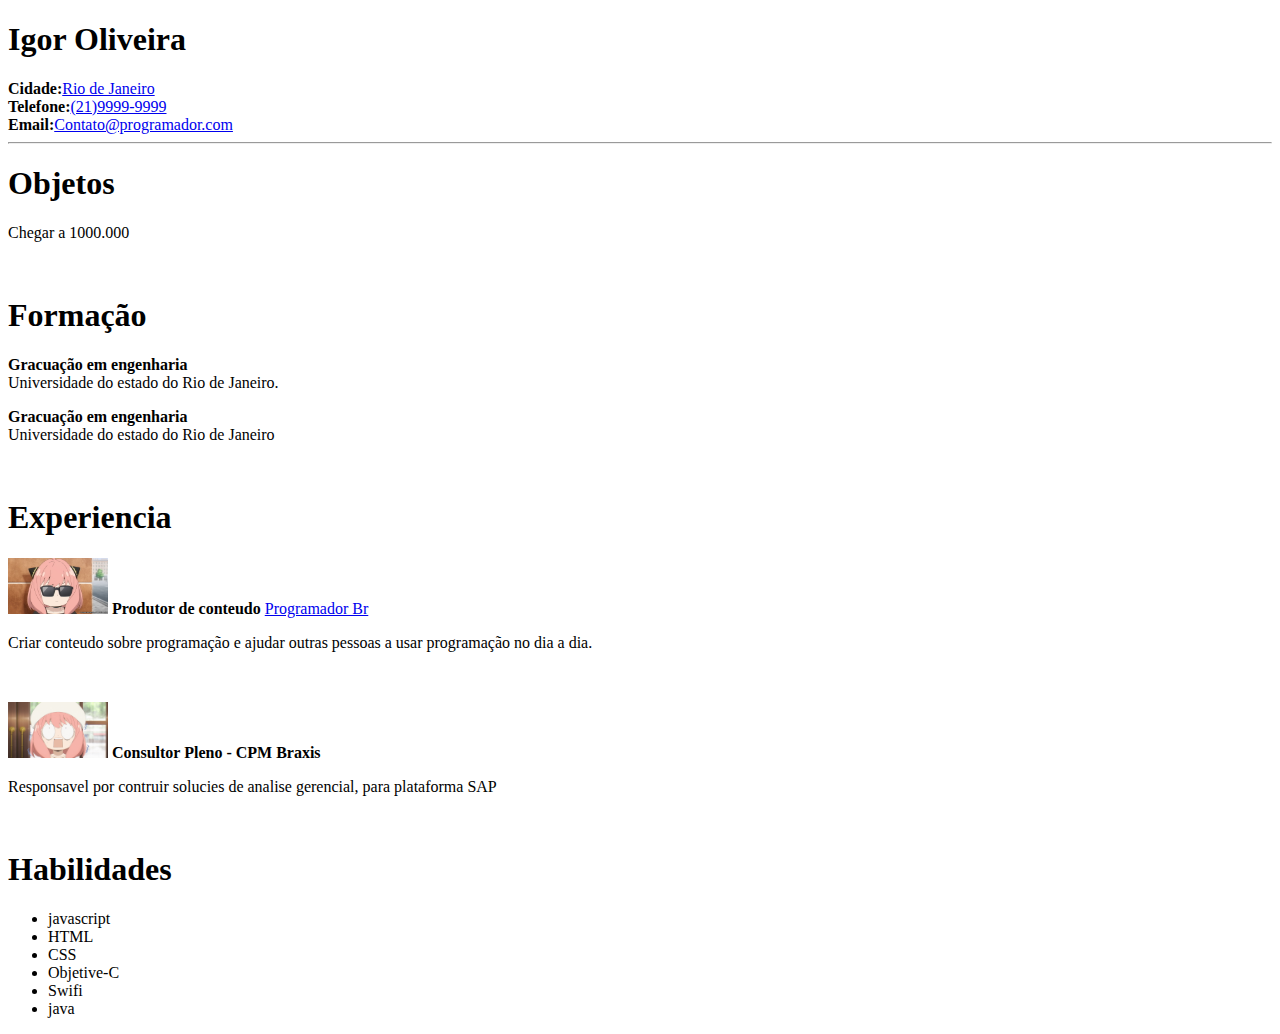
<file: projeto-prog(br)-curri/index.html>
<!DOCTYPE html>
<html lang="pt-br">
<head>
    <meta charset="UTF-8">
    <meta http-equiv="X-UA-Compatible" content="IE=edge">
    <meta name="viewport" content="width=device-width, initial-scale=1.0">
    <title>Curriculo</title>
</head>
<body>
    <h1>Igor Oliveira</h1>
    <strong>Cidade:</strong><a href="https://goo.gl/maps/CWUF8S8RQjBwWo3t6" target="_blank">Rio de Janeiro</a> <br>
    <strong>Telefone:</strong><a href="tel:+(21)9999-9999" target="_blank">(21)9999-9999</a> <br>
    <strong>Email:</strong><a href="mailto:Contato@programador.com" target="_blank">Contato@programador.com</a>
   
    <hr>

    <h1>Objetos</h1>
    <p>Chegar a 1000.000</p>
    <br>
    <h1>Formação</h1>
    
    <p><strong>Gracuação em engenharia</strong> <br>
        Universidade do estado do Rio de Janeiro.
    </p>
    <p>
        <strong>Gracuação em engenharia</strong> <br> 
        Universidade do estado do Rio de Janeiro
    </p>

    <br>
     <h1>Experiencia</h1>
     <div>
         <p> <img src="imagens/any-estilu.jpg" alt="any-estilu" width="100px"><strong> Produtor de  conteudo</strong> <a href="https://devweb.programadorbr.com/?ref=N19134653J&hsrc=Q3Vyc29zMg%3D%3D">Programador Br</a></p>
     </div>
     <p>Criar conteudo sobre programação e ajudar outras pessoas a usar programação no dia a dia.</p>
     <br>
     <p> <img src="imagens/Anya-asustada.jpg" alt="Anya-asustada" width="100px"> <strong>Consultor Pleno - CPM Braxis</strong> </p>
     
     <p>Responsavel por contruir solucies de analise gerencial, para plataforma SAP</p>

     <br>
     <h1>Habilidades</h1>
     <ul>
        <li>javascript</li>
        <li>HTML</li>
        <li>CSS</li>
        <li>Objetive-C</li>
        <li>Swifi</li>
        <li>java</li>

     </ul>


    

</body>
</html>
</file>
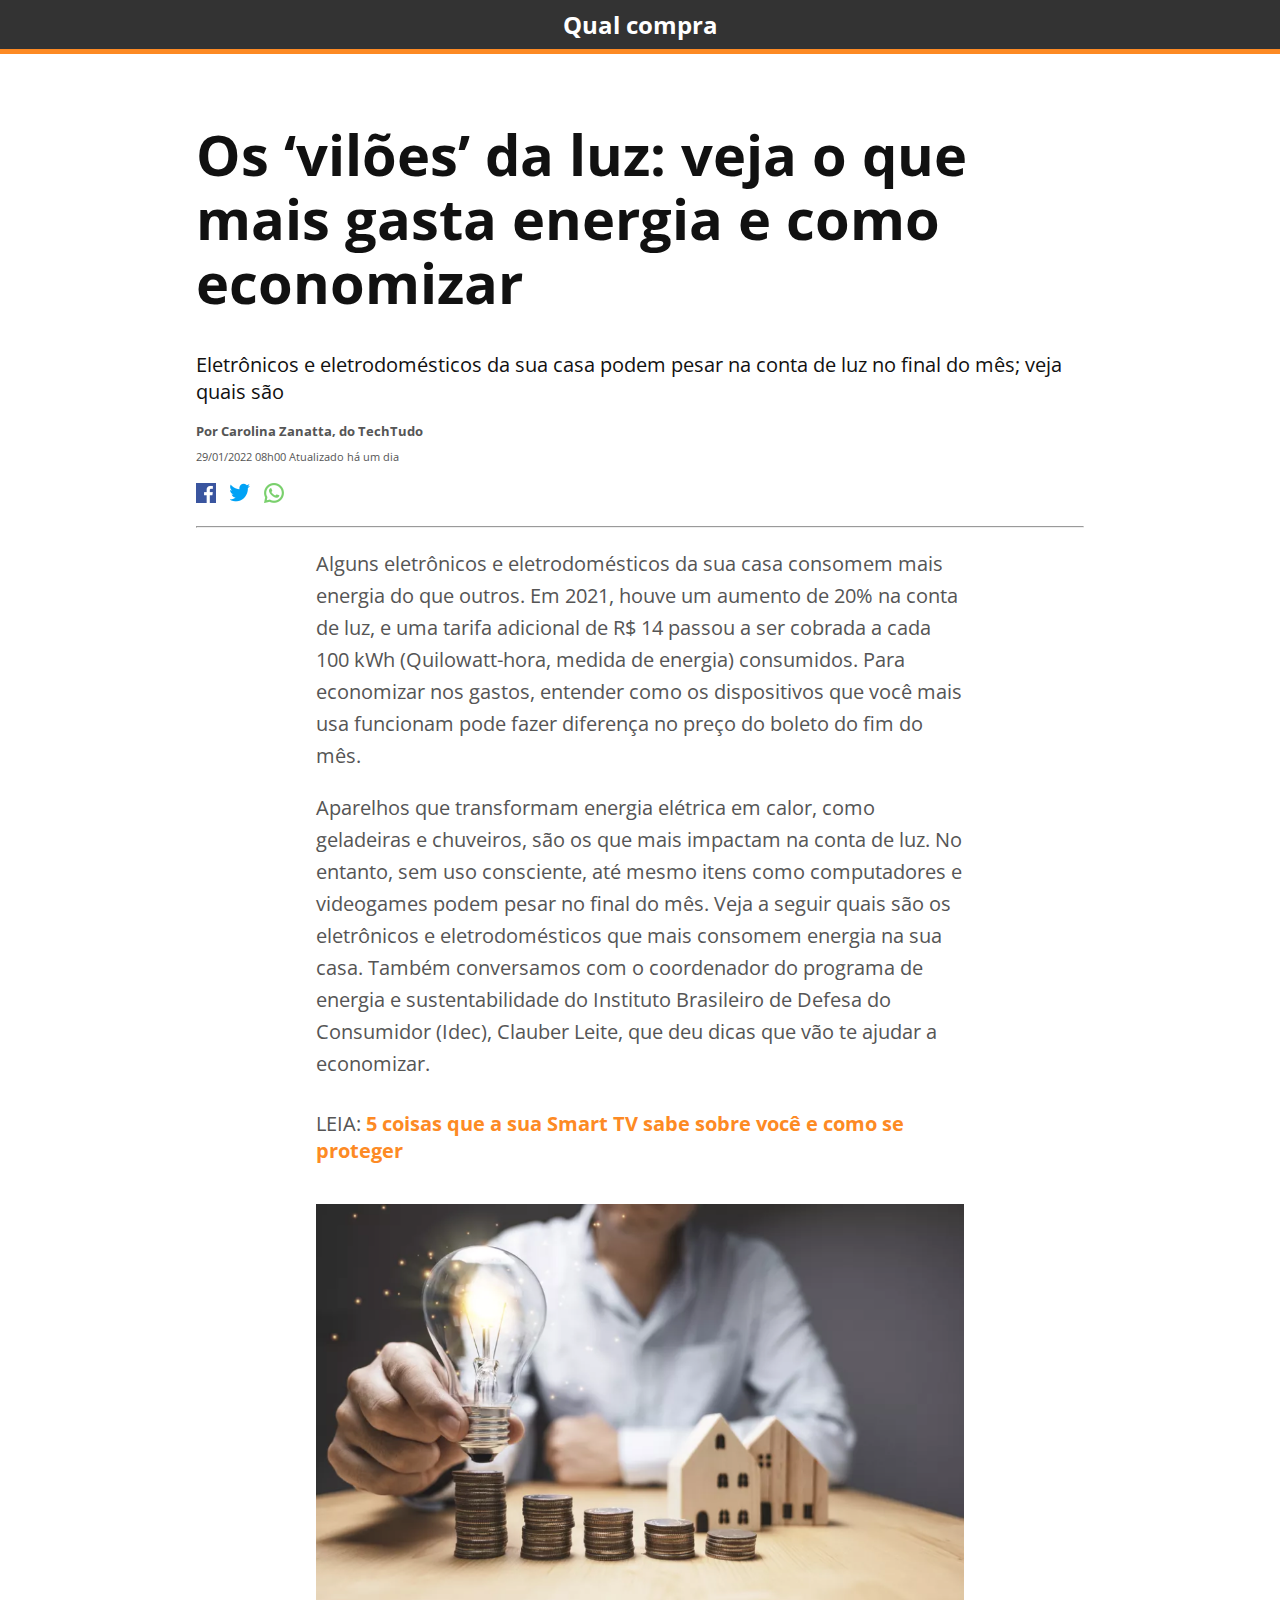
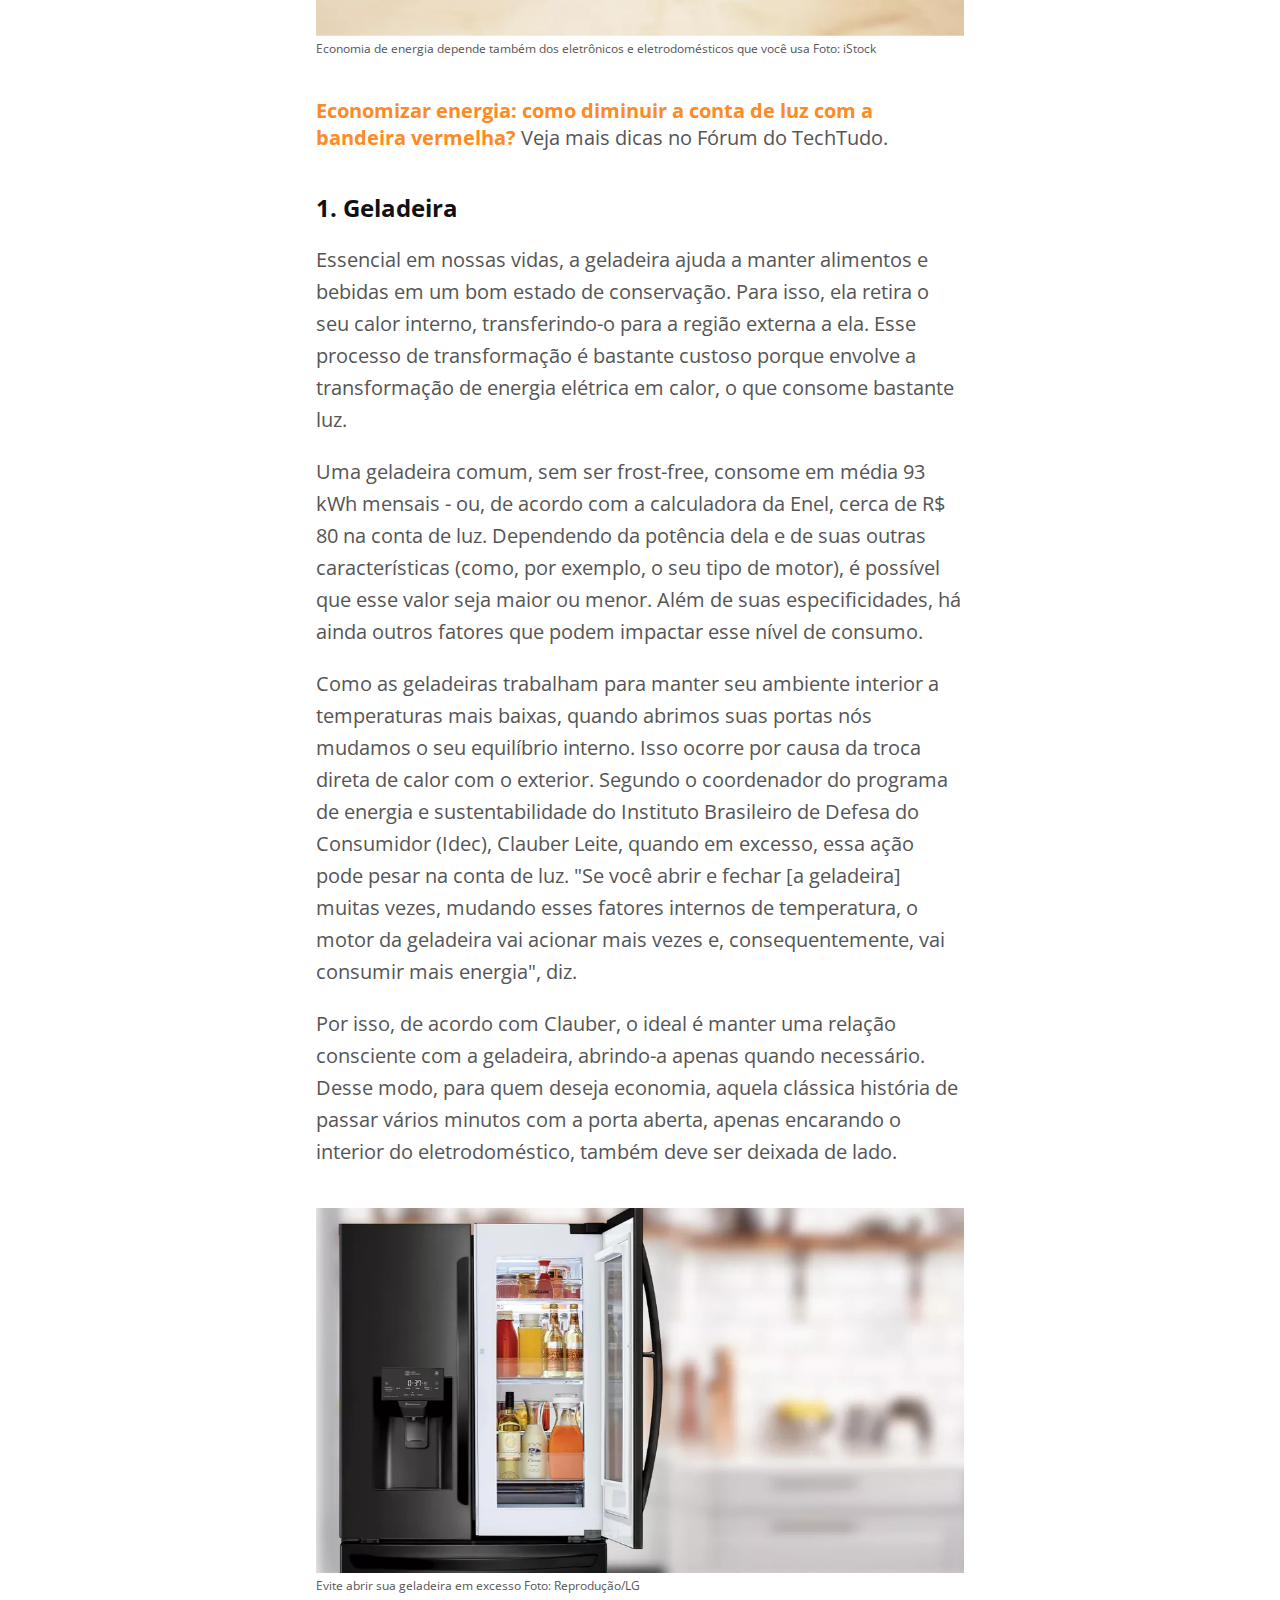
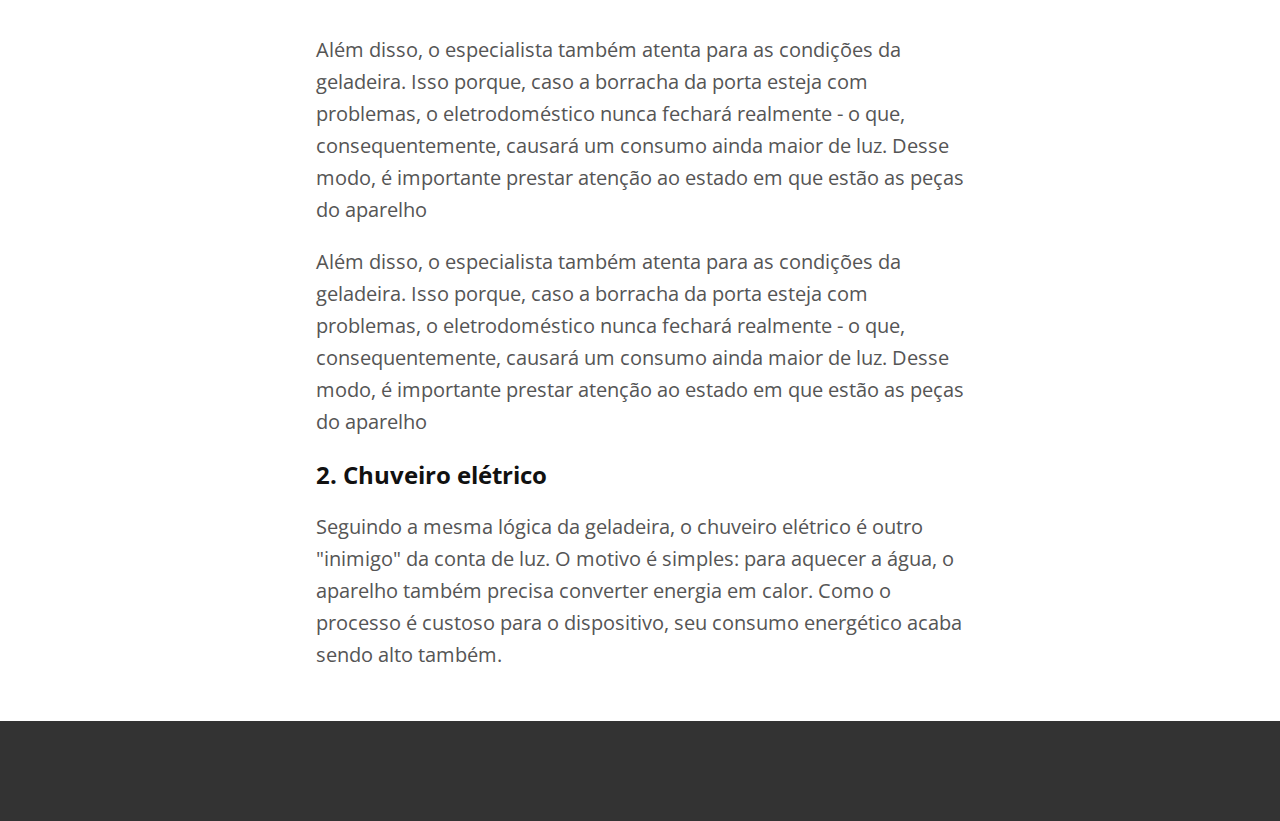
<file: Pagina-de-conteudo/images-pg-cont/index.html>
<!DOCTYPE html>
<html lang="pt-br">
<head>
    <meta charset="UTF-8">
    <meta http-equiv="X-UA-Compatible" content="IE=edge">
    <meta name="viewport" content="width=device-width, initial-scale=1.0">
    <title>Qual compra</title>
    <link rel="stylesheet" href="pagiona-de-conteudo.css">
    <link rel="preconnect" href="https://fonts.googleapis.com">
<link rel="preconnect" href="https://fonts.gstatic.com" crossorigin>
<link href="https://fonts.googleapis.com/css2?family=Open+Sans:wght@300;400;500;700&display=swap" rel="stylesheet">
</head>

<body>
    <div class="top-bar">
        Qual compra
    </div>
    <div class="container">
        <div class="header">
            <h1 class="headline">
                Os ‘vilões’ da luz: veja
                 o que mais gasta 
                 energia e como economizar
            </h1>
            <h2 class="subtitle">
                Eletrônicos e eletrodomésticos da sua casa podem pesar na conta de luz no final do mês; 
                veja quais são
            </h2>
            <div>
                <div class="author">
                    Por Carolina Zanatta, do TechTudo
                </div>
                <small>
                    <sub>
                        29/01/2022 08h00 Atualizado há um dia
                        <!-- usando 2 tag smal e sub pr deixar o valor bem baixo.-->
                    </sub>
                </small>
            </div>
            <div class="social-icons" >
                <a href="" alt="">
                    <img class="social-icon" src="./facebook.png" alt="facebook">
                </a>
                <a href="" alt="">
                    <img class="social-icon" src="./twitter.png" alt="twitter">
                </a>
                <a href="" alt="">
                    <img class="social-icon" src="./whatsapp.png" alt="whatsapp">
                </a>
            </div>
            <hr>

        </div>
        <div class="content">
            <p>
                Alguns eletrônicos e eletrodomésticos da sua casa consomem mais 
energia do que outros. Em 2021, houve um aumento de 20% na conta 
de luz, e uma tarifa adicional de R$ 14 passou a ser cobrada a cada 100 
kWh (Quilowatt-hora, medida de energia) consumidos. Para 
economizar nos gastos, entender como os dispositivos que você mais 
usa funcionam pode fazer diferença no preço do boleto do fim do mês.
            </p>
            <p>
                Aparelhos que transformam energia elétrica em calor, como geladeiras 
e chuveiros, são os que mais impactam na conta de luz. No entanto, 
sem uso consciente, até mesmo itens como computadores e 
videogames podem pesar no final do mês. Veja a seguir quais são os 
eletrônicos e eletrodomésticos que mais consomem energia na sua 
casa. Também conversamos com o coordenador do programa de 
energia e sustentabilidade do Instituto Brasileiro de Defesa do 
Consumidor (Idec), Clauber Leite, que deu dicas que vão te ajudar a 
economizar.
            </p>
            <div class="cta">
                LEIA:
                <a href="#"> 5 coisas que a sua Smart TV sabe sobre você e como se proteger</a>
            </div>

            <figure>
                <img src="moedas.png" alt="">
                <figcaption>Economia de energia depende também dos eletrônicos e eletrodomésticos que você usa Foto: iStock</figcaption>
            </figure>

            <figure>
                <div class="cta">
                    <a href="#">Economizar energia: como diminuir a conta de luz com a bandeira 
                        vermelha? </a> Veja mais dicas no Fórum do TechTudo.
                    
                </div>
                
            </figure>
            <h2>
                1. Geladeira
            </h2>
            <p>Essencial em nossas vidas, a geladeira ajuda a manter alimentos e 
                bebidas em um bom estado de conservação. Para isso, ela retira o seu 
                calor interno, transferindo-o para a região externa a ela. Esse processo 
                de transformação é bastante custoso porque envolve a transformação 
                de energia elétrica em calor, o que consome bastante luz.</p>
            <p>Uma geladeira comum, sem ser frost-free, consome em média 93 kWh 
                mensais - ou, de acordo com a calculadora da Enel, cerca de R$ 80 na 
                conta de luz. Dependendo da potência dela e de suas outras 
                características (como, por exemplo, o seu tipo de motor), é possível 
                que esse valor seja maior ou menor. Além de suas especificidades, há 
                ainda outros fatores que podem impactar esse nível de consumo.</p>
            <p>Como as geladeiras trabalham para manter seu ambiente interior a 
                temperaturas mais baixas, quando abrimos suas portas nós mudamos 
                o seu equilíbrio interno. Isso ocorre por causa da troca direta de calor 
                com o exterior. Segundo o coordenador do programa de energia e 
                sustentabilidade do Instituto Brasileiro de Defesa do Consumidor 
                (Idec), Clauber Leite, quando em excesso, essa ação pode pesar na 
                conta de luz. "Se você abrir e fechar [a geladeira] muitas vezes, 
                mudando esses fatores internos de temperatura, o motor da geladeira 
                vai acionar mais vezes e, consequentemente, vai consumir mais 
                energia", diz.</p>
            <p>Por isso, de acordo com Clauber, o ideal é manter uma relação 
                consciente com a geladeira, abrindo-a apenas quando necessário. 
                Desse modo, para quem deseja economia, aquela clássica história de 
                passar vários minutos com a porta aberta, apenas encarando o interior 
                do eletrodoméstico, também deve ser deixada de lado.</p>
                <figure>
                    <img src="geladeira.png" alt="">
                    <figcaption>Evite abrir sua geladeira em excesso Foto: Reprodução/LG</figcaption>
                </figure>
                <p>Além disso, o especialista também atenta para as condições da 
                    geladeira. Isso porque, caso a borracha da porta esteja com problemas, 
                    o eletrodoméstico nunca fechará realmente - o que, 
                    consequentemente, causará um consumo ainda maior de luz. Desse 
                    modo, é importante prestar atenção ao estado em que estão as peças 
                    do aparelho</p>
                <p>Além disso, o especialista também atenta para as condições da 
                    geladeira. Isso porque, caso a borracha da porta esteja com problemas, 
                    o eletrodoméstico nunca fechará realmente - o que, 
                    consequentemente, causará um consumo ainda maior de luz. Desse 
                    modo, é importante prestar atenção ao estado em que estão as peças 
                    do aparelho</p>
                    <h2>2. Chuveiro elétrico</h2>
                    <p>Seguindo a mesma lógica da geladeira, o chuveiro elétrico é outro 
                        "inimigo" da conta de luz. O motivo é simples: para aquecer a água, o 
                        aparelho também precisa converter energia em calor. Como o 
                        processo é custoso para o dispositivo, seu consumo energético acaba 
                        sendo alto também.</p>

                
        </div>
    </div>
            <div class="footer"></div>
</body>
</html>
</file>
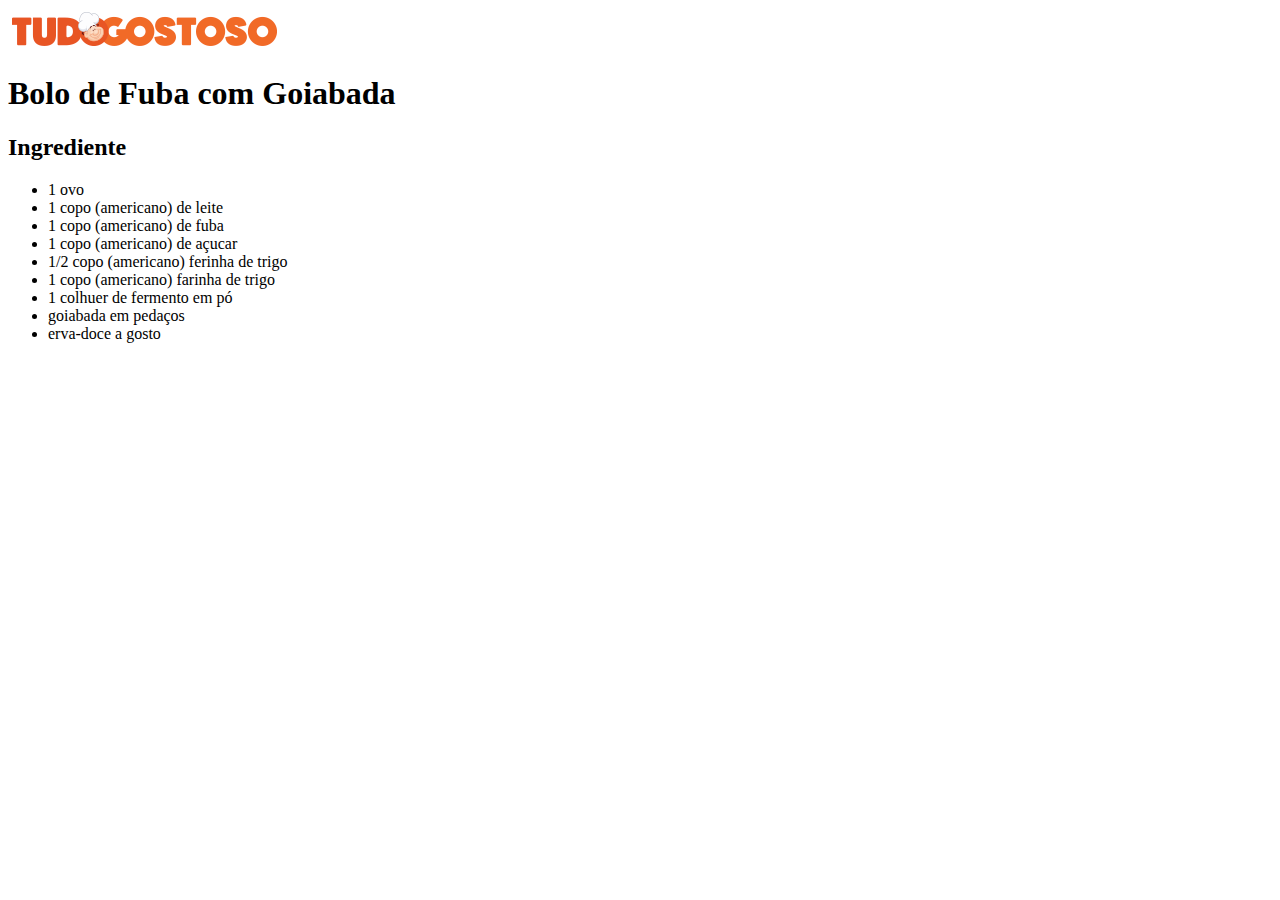
<file: cozinha/index001.html>
<!DOCTYPE html>
<html lang="pt-br">
<head>
    <meta charset="UTF-8">
    <meta http-equiv="X-UA-Compatible" content="IE=edge">
    <meta name="viewport" content="width=device-width, initial-scale=1.0">

    <link rel="preconnect" href="https://fonts.googleapis.com">
<link rel="preconnect" href="https://fonts.gstatic.com" crossorigin>
<link href="https://fonts.googleapis.com/css2?family=Lato:ital,wght@0,900;1,300;1,400&family=Open+Sans:wght@300;400;500;700&display=swap" rel="stylesheet">

    <title>Receita</title>

</head>
<body>
    <div class="barra-de-topo">
        <img src="images/logo_tudogostoso.png" alt="logo">

    </div>
    <div id="cabecalho">

    </div>
    <div class="contaudo">
        <h1>Bolo de Fuba com Goiabada</h1>
        <div class="cartao ingredientes">
            <h2>Ingrediente</h2>
            <ul class="lista-ingredientes">
                <li>1 ovo</li>
                <li>1 copo (americano) de leite</li>
                <li>1 copo (americano) de fuba </li>
                <li>1 copo (americano) de açucar</li>
                <li>1/2 copo (americano) ferinha de trigo</li>
                <li>1 copo (americano) farinha de trigo</li>
                <li>1 colhuer de fermento em pó</li>
                <li>goiabada em pedaços</li>
                <li>erva-doce a gosto</li>
               </ul>
               <a href="#" class="botao-comprar text-white"></a>

        </div>
    </div>
</body>
</html>
</file>
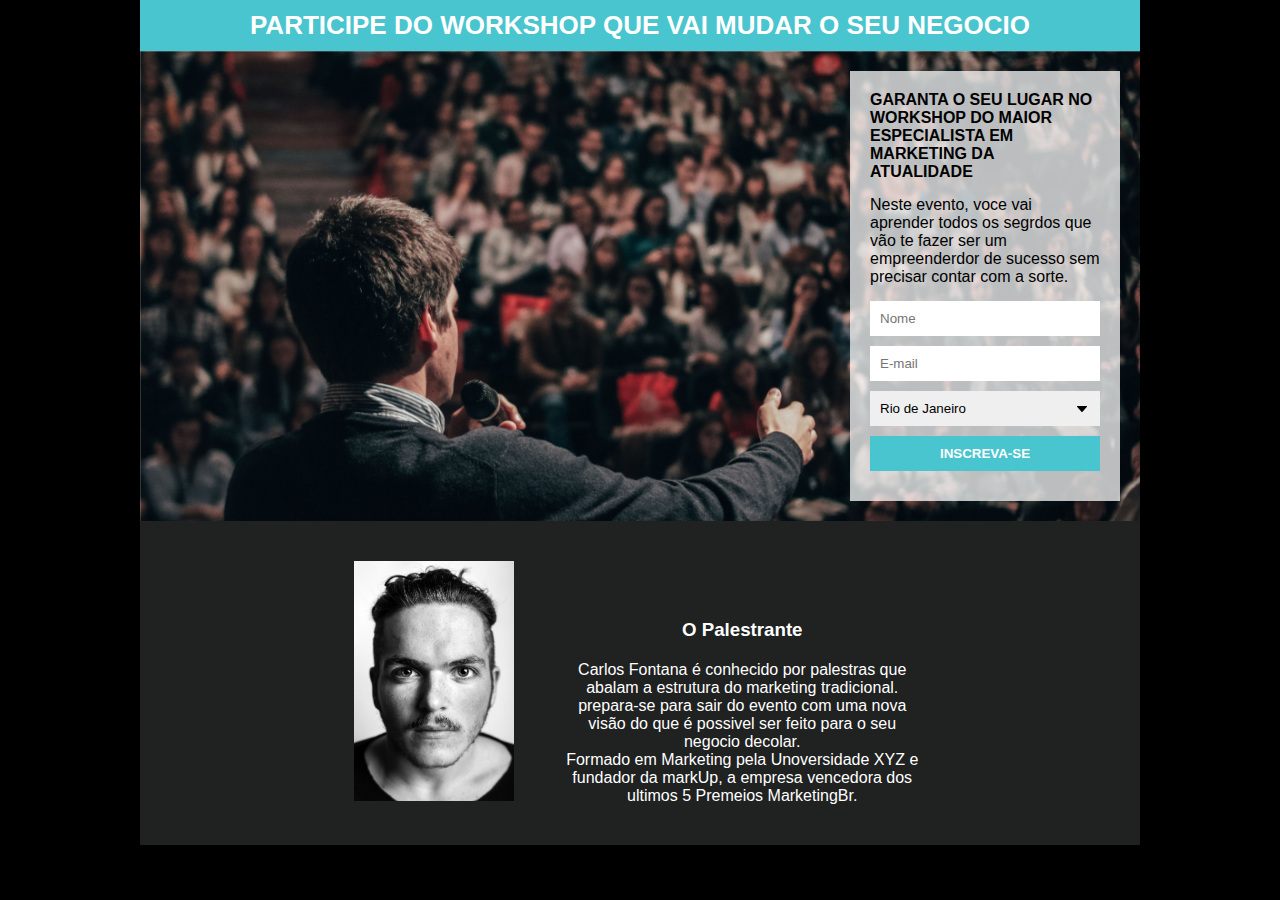
<file: projeto-pg-captura/pg-captura.html>
<!DOCTYPE html>
<html lang="pt-br">
<head>
    <meta charset="UTF-8">
    <meta http-equiv="X-UA-Compatible" content="IE=edge">
    <meta name="viewport" content="width=device-width, initial-scale=1.0">
    <title>Pg-Original</title>
    <link rel="stylesheet" href="pg-original.css">
    <link rel="shortcut icon" href="images/ico.png" type="image/x-icon">
</head>
<body>
    <div class="container">
        <header>
            <h1 class="title">
                PARTICIPE DO WORKSHOP QUE VAI MUDAR O SEU NEGOCIO
            </h1>
        </header>
        <section>
            <div class="formContainer">
                <h2 class="mb">
                    GARANTA O SEU LUGAR NO WORKSHOP DO MAIOR ESPECIALISTA EM MARKETING DA ATUALIDADE
                </h2>
                <p class="mb">
                    Neste evento, voce vai aprender todos os segrdos que vão te fazer ser um empreenderdor de sucesso sem precisar contar com a sorte.
                </p>
                <form>
                    <input type="text" id="name" name="name" placeholder="Nome">
                    <input type="email" id="email" name="email" placeholder="E-mail">
                    <select name="place">
                        <option value="rj">Rio de Janeiro

                        </option>
                        <option value="sp">
                            São Paulo
                        </option>
                        <option value="mg">
                            Minas Gerias
                        </option>
                        <option value="es">
                            Espirito Santo
                        </option>
                    </select>
                    <input type="submit" value="INSCREVA-SE">
                </form>
            </div>
        </section>
        
        <footer>
            <img src="./images/face.jpg" alt="" class="picture">
            <div class="description">
                <h3>O Palestrante</h3>
                <p>
                    Carlos Fontana é conhecido por palestras que abalam a estrutura do marketing tradicional. prepara-se para sair do evento com uma nova visão do que é possivel ser feito para o seu negocio decolar.
                </p>
                <p>
                    Formado em Marketing pela Unoversidade XYZ e fundador da markUp, a empresa vencedora dos ultimos 5 Premeios MarketingBr.
                </p>

            </div>
        </footer>

    </div>
</body>
</html>
</file>
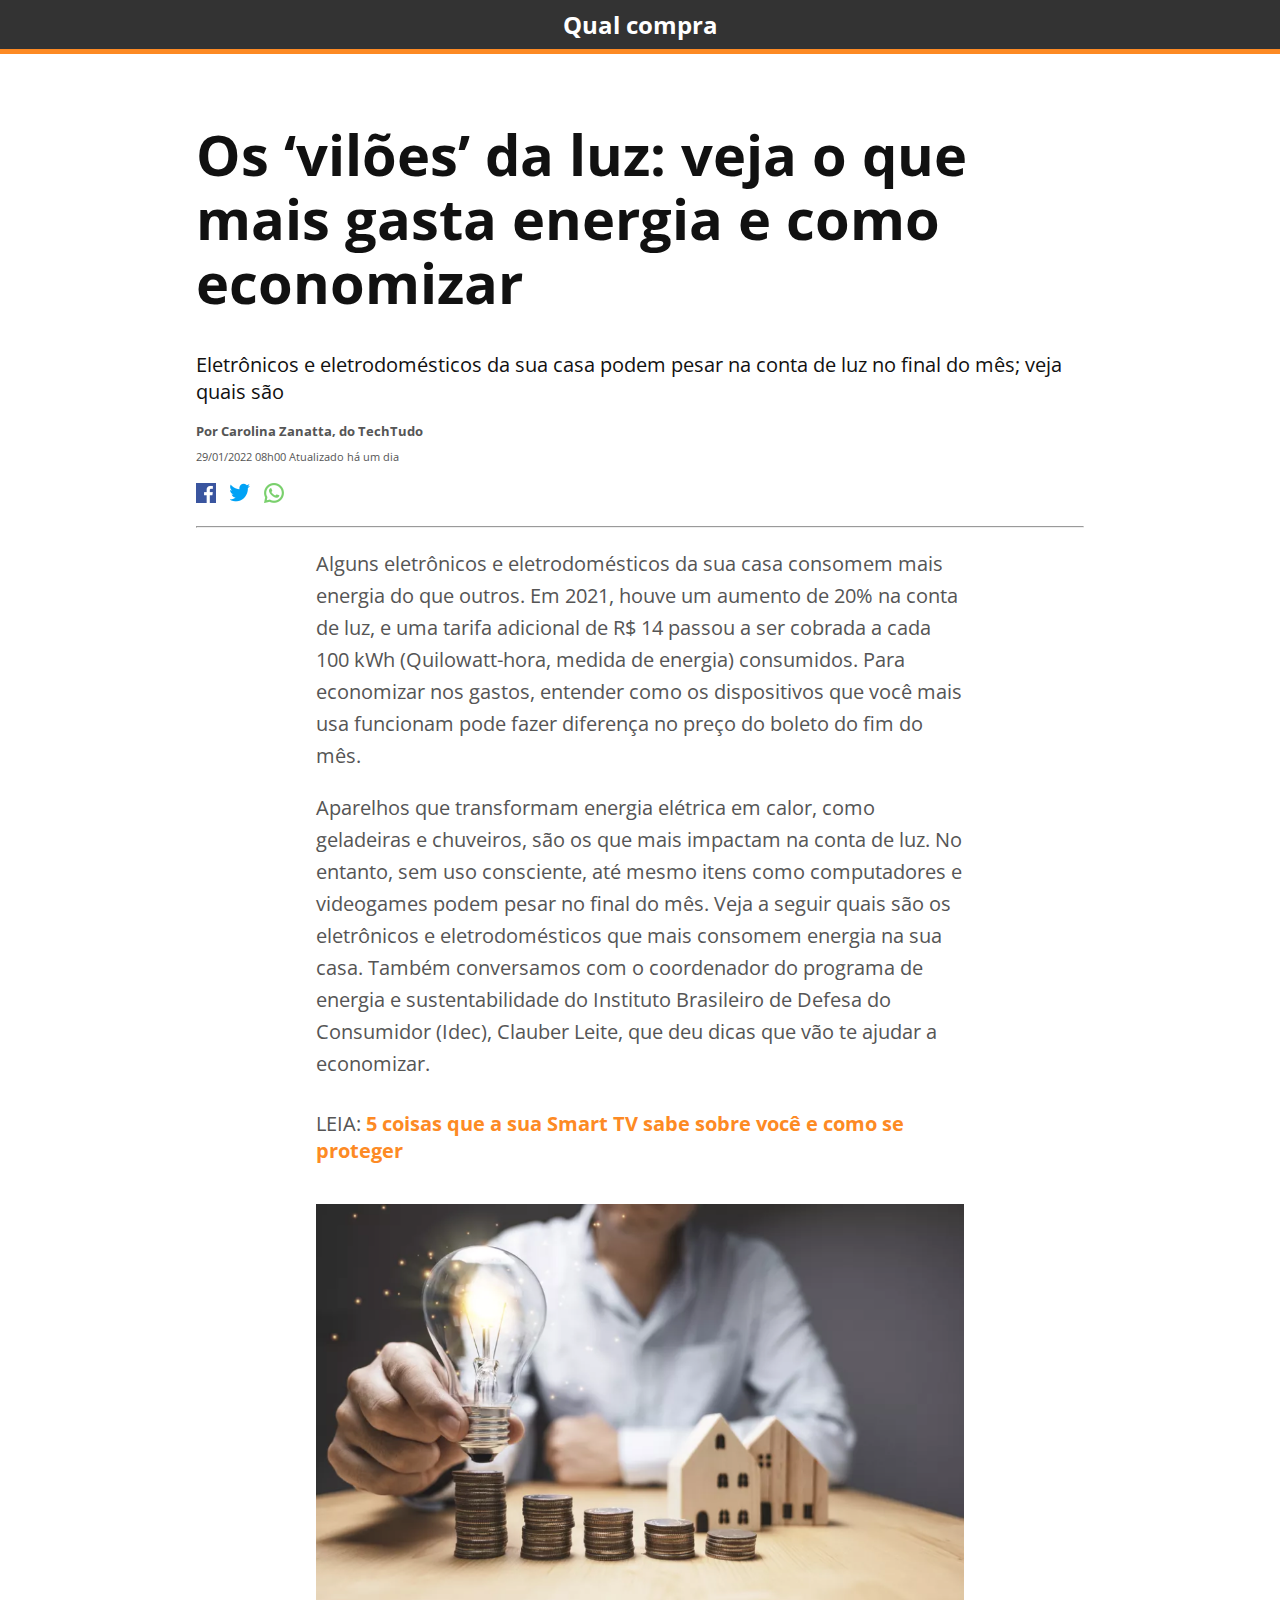
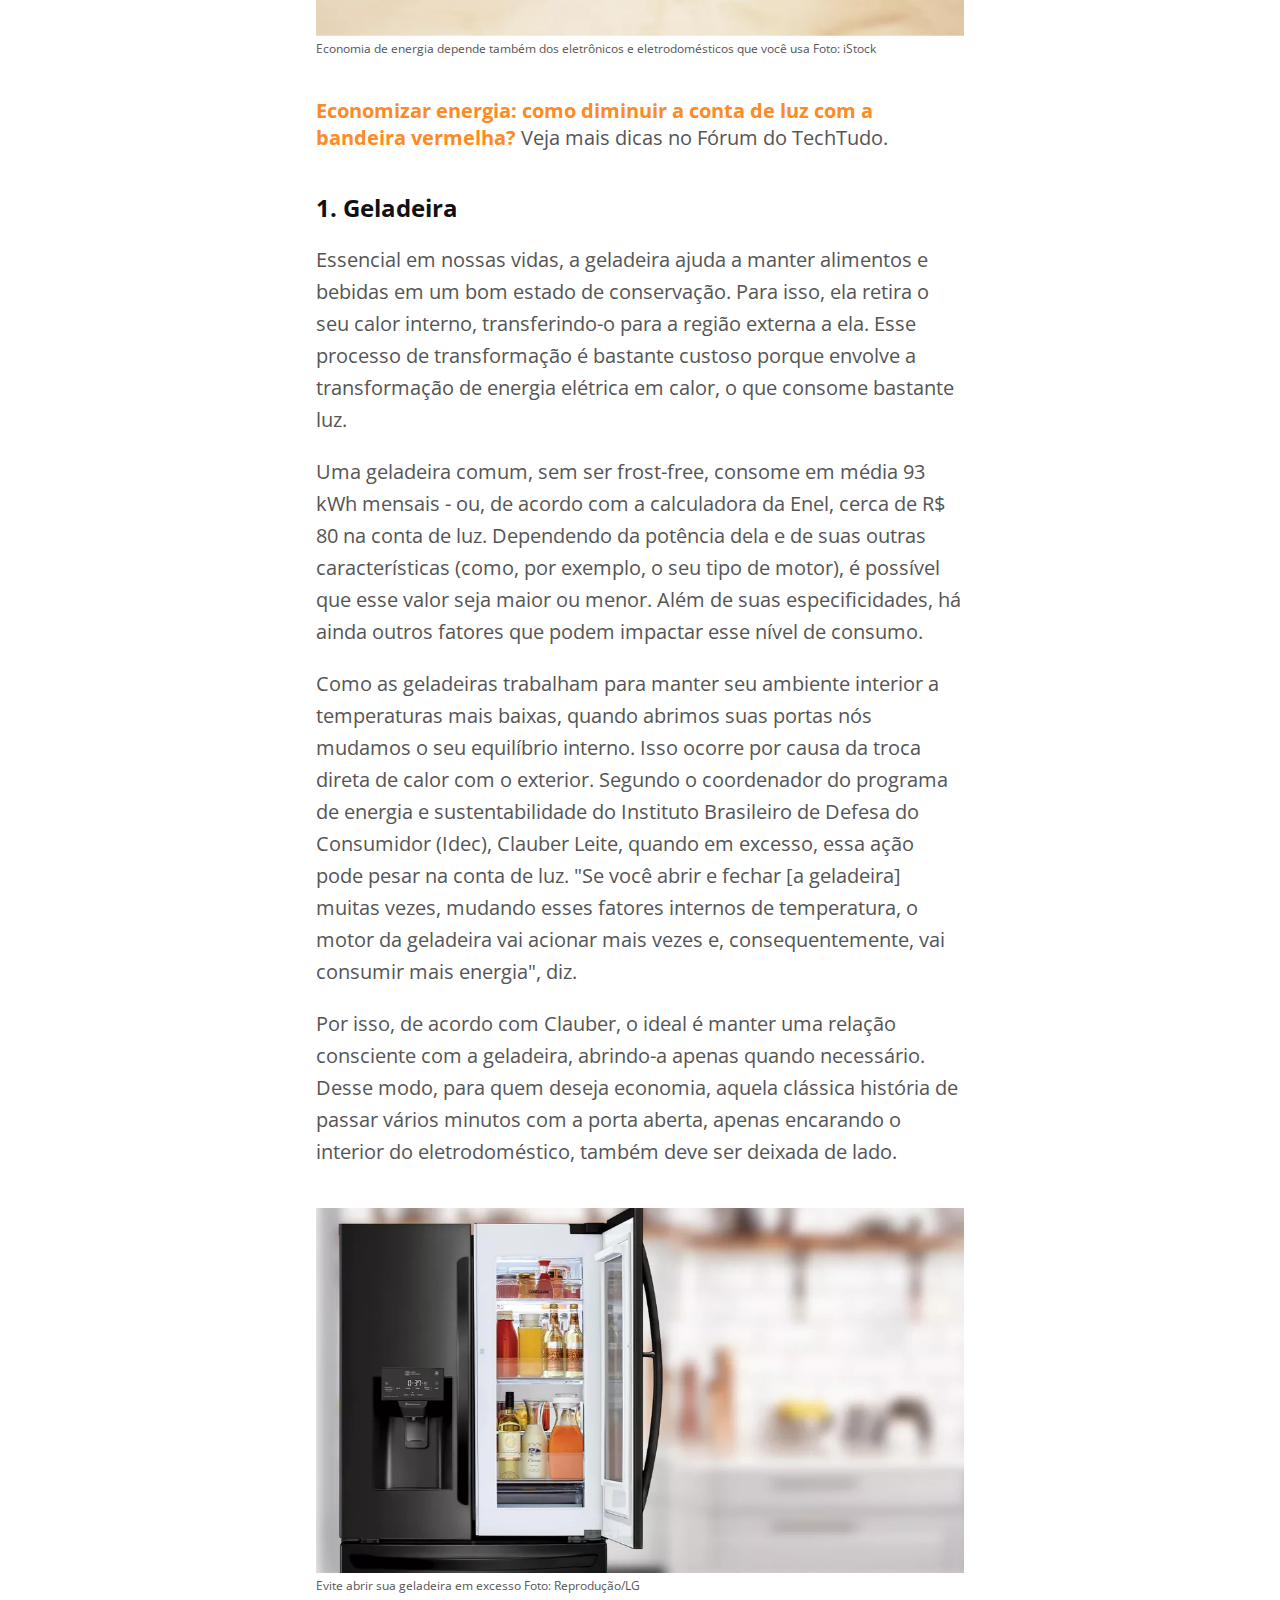
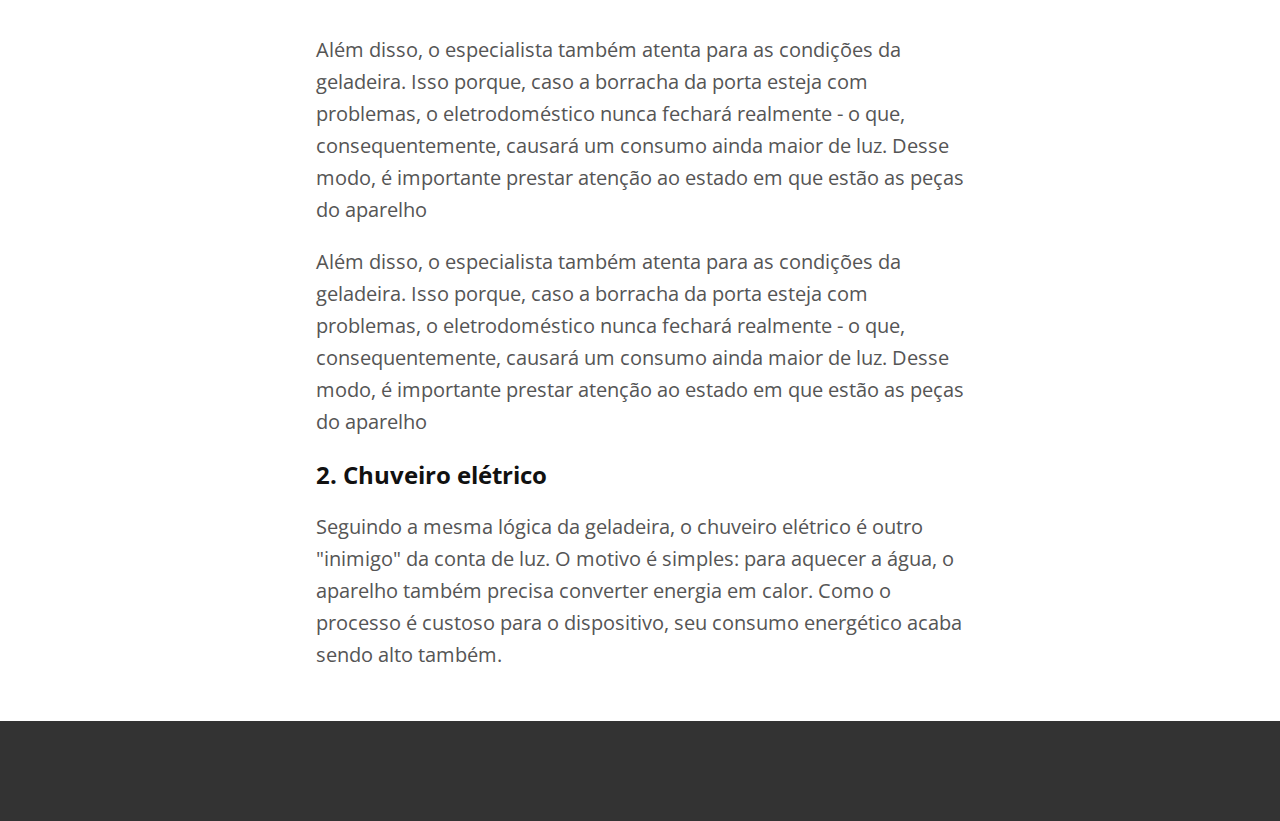
<file: Pagina-de-conteudo/images-pg-cont/index.002.html>
<!DOCTYPE html>
<html lang="pt-br">
<head>
    <meta charset="UTF-8">
    <meta http-equiv="X-UA-Compatible" content="IE=edge">
    <meta name="viewport" content="width=device-width, initial-scale=1.0">
    <title>Qual compra</title>
    <link rel="stylesheet" href="style-002.css">
    <link rel="preconnect" href="https://fonts.googleapis.com">
    <link rel="preconnect" href="https://fonts.gstatic.com" crossorigin>
    <link href="https://fonts.googleapis.com/css2?family=Open+Sans:wght@300;400;500;700&display=swap" rel="stylesheet">
</head>
<body>
    <div class="top-bar">
        Qual compra
    </div>
    <div class="container">
        <div class="header">
            <h1 class="headline">
                Os ‘vilões’ da luz: veja
                o que mais gasta 
                energia e como economizar
            </h1>
            <h2 class="subtitle">
                Eletrônicos e eletrodomésticos da sua casa podem pesar na conta de luz no final do mês; 
                veja quais são
            </h2>
            <div>
                <div class="author">
                    Por Carolina Zanatta, do TechTudo
                </div>
                <small>
                    <sub>
                        29/01/2022 08h00 Atualizado há um dia
                    </sub>
                </small>
            </div>
            <div class="social-icons">
                <a href="">
                    <img class="social-icon" src="facebook.png" alt="facebook">
                </a>
                <a href="">
                    <img class="social-icon" src="twitter.png" alt="twitter">
                </a>
                <a href="">
                    <img class="social-icon" src="whatsapp.png" alt="whatsapp">
                </a>

            </div>

            <hr>

        </div>
        <div class="content">
            <p>
                Alguns eletrônicos e eletrodomésticos da sua casa consomem mais 
                energia do que outros. Em 2021, houve um aumento de 20% na conta 
                de luz, e uma tarifa adicional de R$ 14 passou a ser cobrada a cada 100 
                kWh (Quilowatt-hora, medida de energia) consumidos. Para 
                economizar nos gastos, entender como os dispositivos que você mais 
                usa funcionam pode fazer diferença no preço do boleto do fim do mês.
            </p>
            <p>
                Aparelhos que transformam energia elétrica em calor, como geladeiras 
                e chuveiros, são os que mais impactam na conta de luz. No entanto, 
                sem uso consciente, até mesmo itens como computadores e 
                videogames podem pesar no final do mês. Veja a seguir quais são os 
                eletrônicos e eletrodomésticos que mais consomem energia na sua 
                casa. Também conversamos com o coordenador do programa de 
                energia e sustentabilidade do Instituto Brasileiro de Defesa do 
                Consumidor (Idec), Clauber Leite, que deu dicas que vão te ajudar a 
                economizar.
            </p>
            <div class="cta">
                LEIA:
                <a href="#">5 coisas que a sua Smart TV sabe sobre você e como se proteger</a>
            </div>
            <figure>
                <img src="moedas.png" alt="">
                <figcaption>
                    Economia de energia depende também dos eletrônicos e eletrodomésticos que você usa Foto: iStock
                </figcaption>
            </figure>
            <figure>
                <div class="cta">
                    <a href="#">
                        Economizar energia: como diminuir a conta de luz com a bandeira 
                        vermelha?
                    </a>Veja mais dicas no Fórum do TechTudo.
                </div>
            </figure>
            <h2>
                1. Geladeira
            </h2>
            <p>
                Essencial em nossas vidas, a geladeira ajuda a manter alimentos e 
                bebidas em um bom estado de conservação. Para isso, ela retira o seu 
                calor interno, transferindo-o para a região externa a ela. Esse processo 
                de transformação é bastante custoso porque envolve a transformação 
                de energia elétrica em calor, o que consome bastante luz.
            </p>
            <p>
                Uma geladeira comum, sem ser frost-free, consome em média 93 kWh 
                mensais - ou, de acordo com a calculadora da Enel, cerca de R$ 80 na 
                conta de luz. Dependendo da potência dela e de suas outras 
                características (como, por exemplo, o seu tipo de motor), é possível 
                que esse valor seja maior ou menor. Além de suas especificidades, há 
                ainda outros fatores que podem impactar esse nível de consumo.
            </p>
            <p>
                Como as geladeiras trabalham para manter seu ambiente interior a 
                temperaturas mais baixas, quando abrimos suas portas nós mudamos 
                o seu equilíbrio interno. Isso ocorre por causa da troca direta de calor 
                com o exterior. Segundo o coordenador do programa de energia e 
                sustentabilidade do Instituto Brasileiro de Defesa do Consumidor 
                (Idec), Clauber Leite, quando em excesso, essa ação pode pesar na 
                conta de luz. "Se você abrir e fechar [a geladeira] muitas vezes, 
                mudando esses fatores internos de temperatura, o motor da geladeira 
                vai acionar mais vezes e, consequentemente, vai consumir mais 
                energia", diz.
            </p>
            <p>
                Por isso, de acordo com Clauber, o ideal é manter uma relação 
                consciente com a geladeira, abrindo-a apenas quando necessário. 
                Desse modo, para quem deseja economia, aquela clássica história de 
                passar vários minutos com a porta aberta, apenas encarando o interior 
                do eletrodoméstico, também deve ser deixada de lado.
            </p>
            <figure>
               <img src="geladeira.png" alt="">
               <figcaption>
                Evite abrir sua geladeira em excesso Foto: Reprodução/LG
               </figcaption>
            </figure>
            <p>
                Além disso, o especialista também atenta para as condições da 
                    geladeira. Isso porque, caso a borracha da porta esteja com problemas, 
                    o eletrodoméstico nunca fechará realmente - o que, 
                    consequentemente, causará um consumo ainda maior de luz. Desse 
                    modo, é importante prestar atenção ao estado em que estão as peças 
                    do aparelho
            </p>
            <p>
                Além disso, o especialista também atenta para as condições da 
                    geladeira. Isso porque, caso a borracha da porta esteja com problemas, 
                    o eletrodoméstico nunca fechará realmente - o que, 
                    consequentemente, causará um consumo ainda maior de luz. Desse 
                    modo, é importante prestar atenção ao estado em que estão as peças 
                    do aparelho
            </p>
            <h2>
                2. Chuveiro elétrico
            </h2>
            <p>
                Seguindo a mesma lógica da geladeira, o chuveiro elétrico é outro 
                        "inimigo" da conta de luz. O motivo é simples: para aquecer a água, o 
                        aparelho também precisa converter energia em calor. Como o 
                        processo é custoso para o dispositivo, seu consumo energético acaba 
                        sendo alto também.
            </p>

        </div>

    </div>
                <div class="footer"></div>


</body>
</html>
</file>
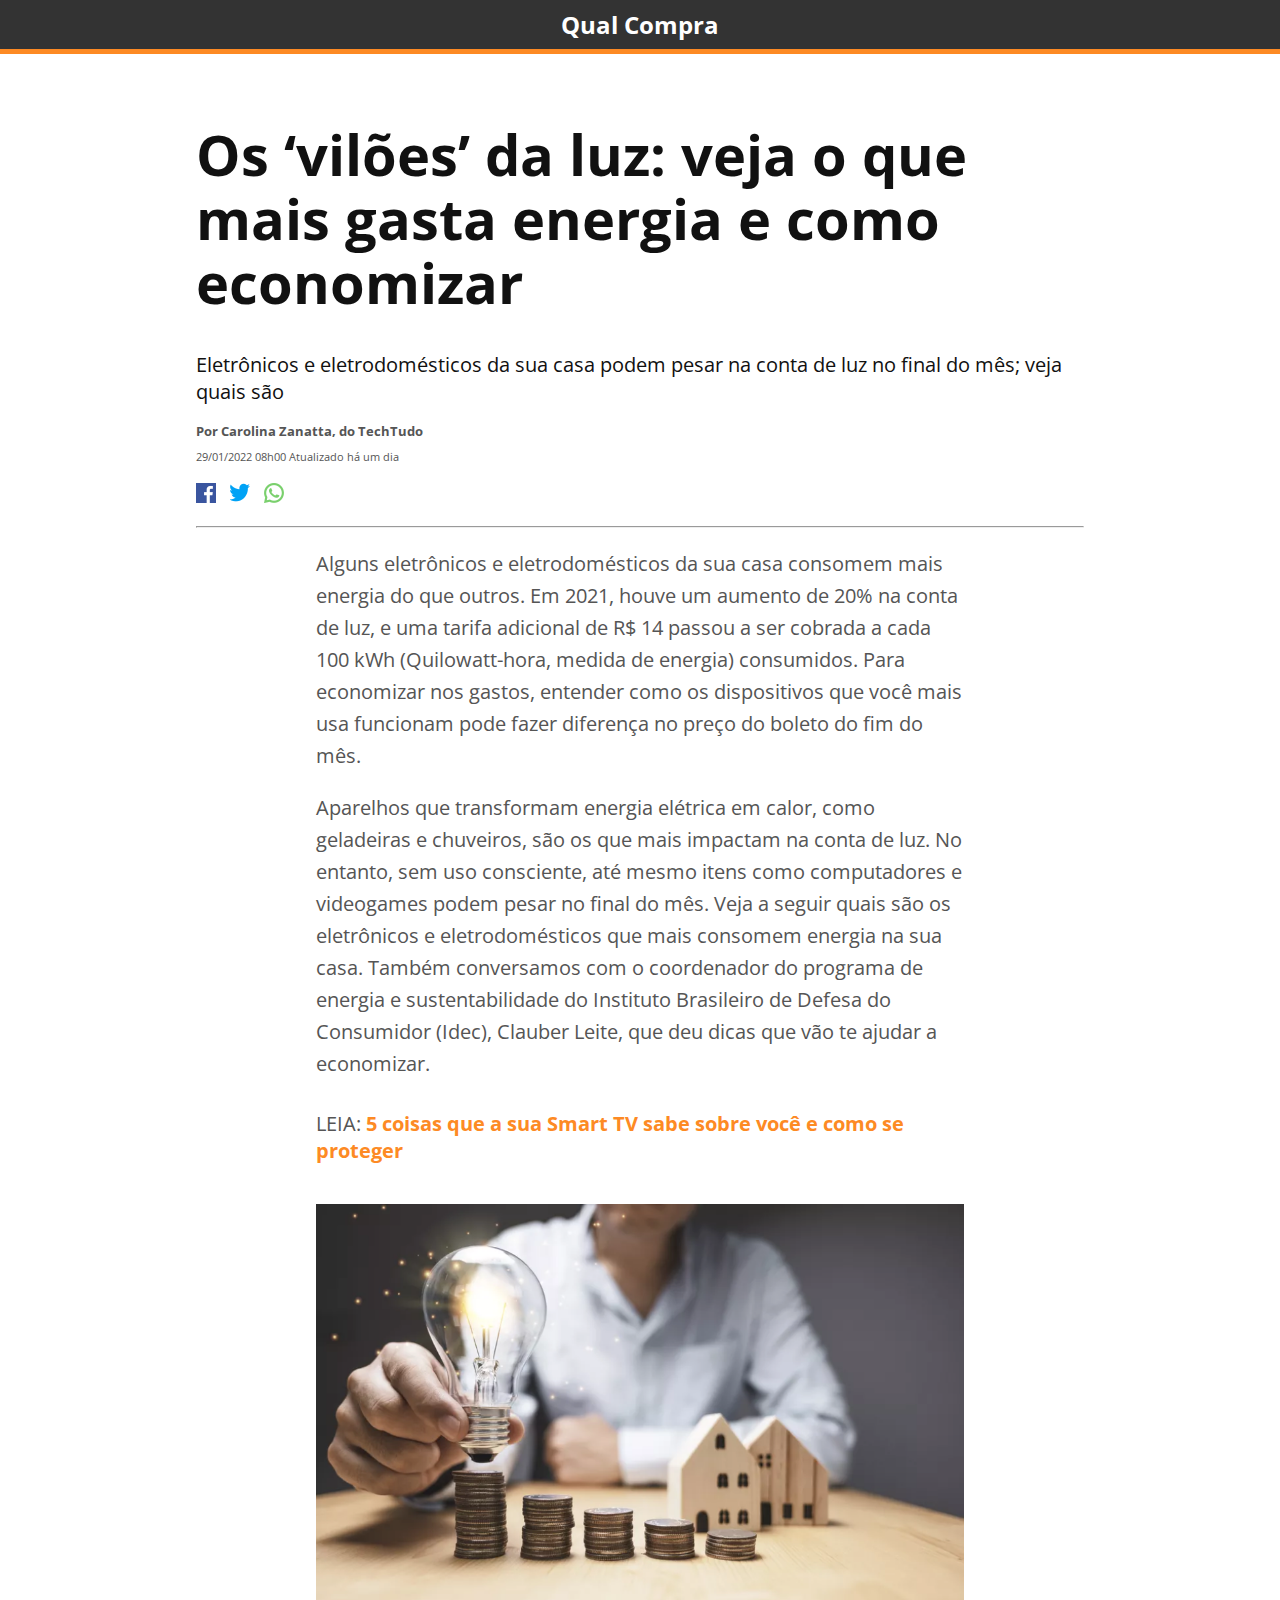
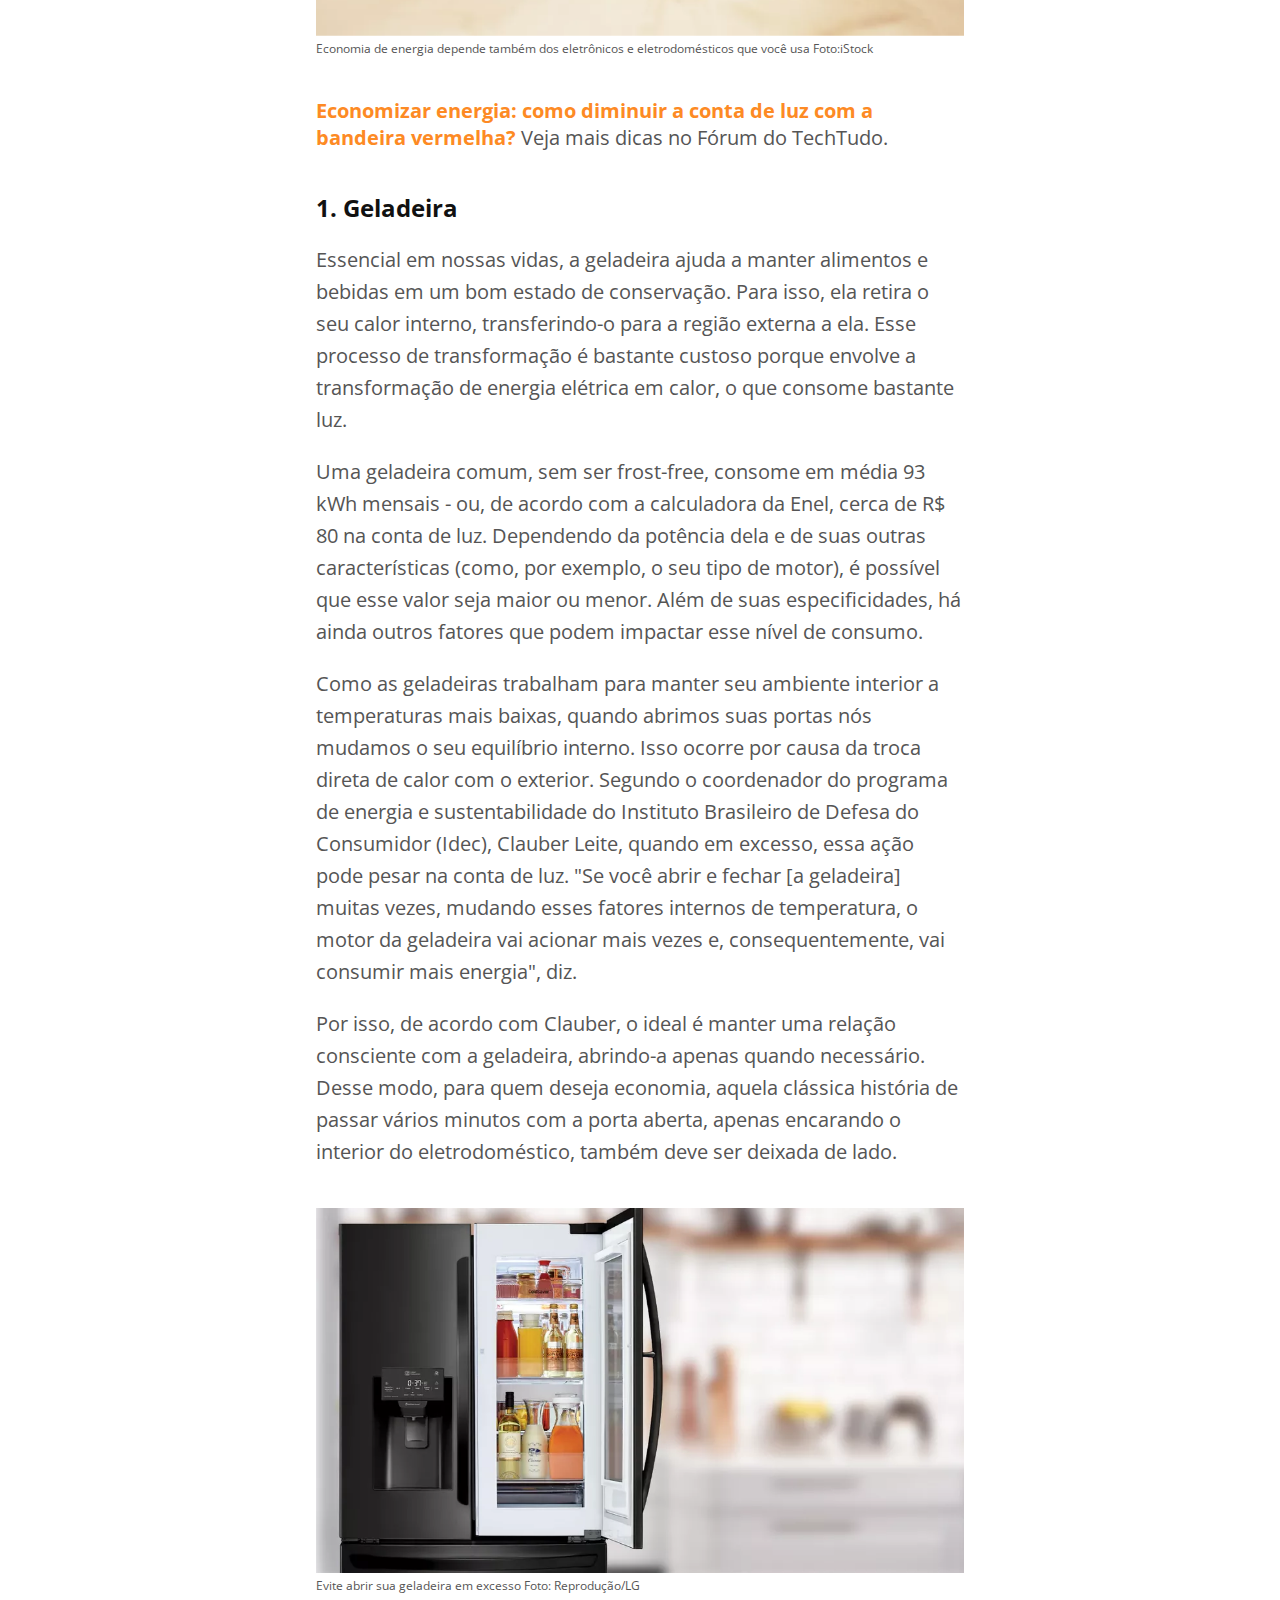
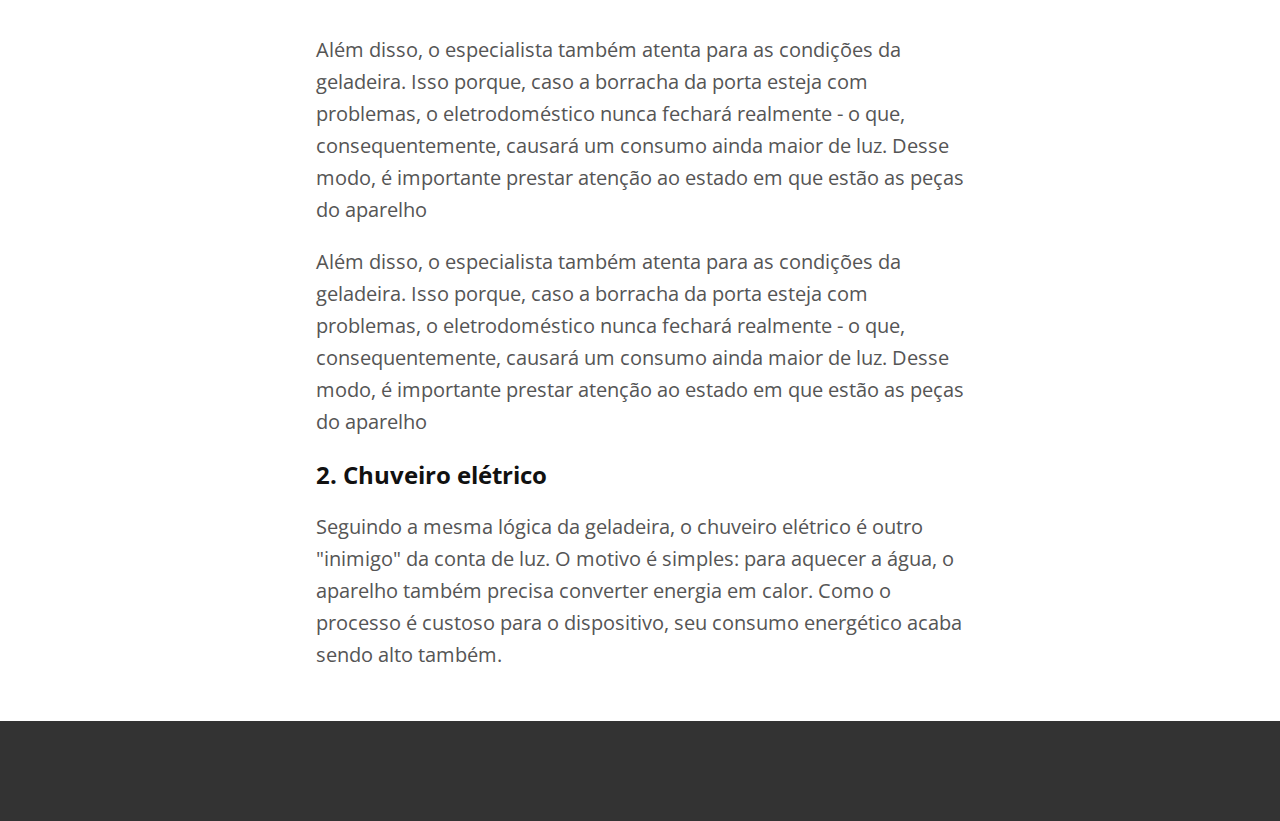
<file: Pagina-de-conteudo/images-pg-cont/index.003.html>
<!DOCTYPE html>
<html lang="pt-br">
<head>
    <meta charset="UTF-8">
    <meta http-equiv="X-UA-Compatible" content="IE=edge">
    <meta name="viewport" content="width=device-width, initial-scale=1.0">
    <title>Qual compra</title>
    <link rel="stylesheet" href="style-003.css">
    <link rel="preconnect" href="https://fonts.googleapis.com">
<link rel="preconnect" href="https://fonts.gstatic.com" crossorigin>
<link href="https://fonts.googleapis.com/css2?family=Open+Sans:wght@300;400;500;700&display=swap" rel="stylesheet">
</head>
<body>
    <div class="top-bar">
        Qual Compra
    </div>
    <div class="container">
        <div class="header">
            <h1 class="headline">
                Os ‘vilões’ da luz: veja
                o que mais gasta 
                energia e como economizar
            </h1>
            <h2 class="subtitle">
                Eletrônicos e eletrodomésticos da sua casa podem pesar na conta de luz no final do mês; 
                veja quais são
            </h2>
            <div>
                <div class="author">
                    Por Carolina Zanatta, do TechTudo
                </div>
                <small>
                    <sub>
                        29/01/2022 08h00 Atualizado há um dia
                    </sub>
                </small>
            </div>
            <div class="social-icons">
                <a href="" alt="">
                    <img  class="social-icon" src="./facebook.png" alt="facebook">
                </a>
                <a href="" alt="">
                    <img  class="social-icon" src="./twitter.png" alt="twitter">
                </a>
                <a href="" alt="">
                    <img  class="social-icon" src="./whatsapp.png" alt="whatsapp">
                </a>

            </div>
            <hr>

        </div>
        <div class="content">
            <p>
                Alguns eletrônicos e eletrodomésticos da sua casa consomem mais 
                energia do que outros. Em 2021, houve um aumento de 20% na conta 
                de luz, e uma tarifa adicional de R$ 14 passou a ser cobrada a cada 100 
                kWh (Quilowatt-hora, medida de energia) consumidos. Para 
                economizar nos gastos, entender como os dispositivos que você mais 
                usa funcionam pode fazer diferença no preço do boleto do fim do mês.
            </p>
            <p>
                Aparelhos que transformam energia elétrica em calor, como geladeiras 
e chuveiros, são os que mais impactam na conta de luz. No entanto, 
sem uso consciente, até mesmo itens como computadores e 
videogames podem pesar no final do mês. Veja a seguir quais são os 
eletrônicos e eletrodomésticos que mais consomem energia na sua 
casa. Também conversamos com o coordenador do programa de 
energia e sustentabilidade do Instituto Brasileiro de Defesa do 
Consumidor (Idec), Clauber Leite, que deu dicas que vão te ajudar a 
economizar.
            </p>
            <div class="cta">
                LEIA:
                <a href="#">  5 coisas que a sua Smart TV sabe sobre você e como se proteger </a>
            </div>
            <figure>
                <img src="moedas.png" alt="">
                <figcaption>
                    Economia de energia depende também dos eletrônicos e eletrodomésticos que você usa Foto:iStock
                </figcaption>
            </figure>

            <figure>
                <div class="cta">
                    <a href="#">Economizar energia: como diminuir a conta de luz com a bandeira 
                        vermelha? </a> Veja mais dicas no Fórum do TechTudo.

                </div>
            </figure>
            <h2>
                1. Geladeira
            </h2>
            <p>
                Essencial em nossas vidas, a geladeira ajuda a manter alimentos e 
                bebidas em um bom estado de conservação. Para isso, ela retira o seu 
                calor interno, transferindo-o para a região externa a ela. Esse processo 
                de transformação é bastante custoso porque envolve a transformação 
                de energia elétrica em calor, o que consome bastante luz.
            </p>
            <p>
                Uma geladeira comum, sem ser frost-free, consome em média 93 kWh 
                mensais - ou, de acordo com a calculadora da Enel, cerca de R$ 80 na 
                conta de luz. Dependendo da potência dela e de suas outras 
                características (como, por exemplo, o seu tipo de motor), é possível 
                que esse valor seja maior ou menor. Além de suas especificidades, há 
                ainda outros fatores que podem impactar esse nível de consumo.
            </p>
            <p>
                Como as geladeiras trabalham para manter seu ambiente interior a 
                temperaturas mais baixas, quando abrimos suas portas nós mudamos 
                o seu equilíbrio interno. Isso ocorre por causa da troca direta de calor 
                com o exterior. Segundo o coordenador do programa de energia e 
                sustentabilidade do Instituto Brasileiro de Defesa do Consumidor 
                (Idec), Clauber Leite, quando em excesso, essa ação pode pesar na 
                conta de luz. "Se você abrir e fechar [a geladeira] muitas vezes, 
                mudando esses fatores internos de temperatura, o motor da geladeira 
                vai acionar mais vezes e, consequentemente, vai consumir mais 
                energia", diz.
            </p>
            <p>
                Por isso, de acordo com Clauber, o ideal é manter uma relação 
                consciente com a geladeira, abrindo-a apenas quando necessário. 
                Desse modo, para quem deseja economia, aquela clássica história de 
                passar vários minutos com a porta aberta, apenas encarando o interior 
                do eletrodoméstico, também deve ser deixada de lado.
            </p>
            <figure>
                <img src="geladeira.png" alt="">
                <figcaption>
                    Evite abrir sua geladeira em excesso Foto: Reprodução/LG
                </figcaption>
            </figure>
            <p>
                Além disso, o especialista também atenta para as condições da 
                    geladeira. Isso porque, caso a borracha da porta esteja com problemas, 
                    o eletrodoméstico nunca fechará realmente - o que, 
                    consequentemente, causará um consumo ainda maior de luz. Desse 
                    modo, é importante prestar atenção ao estado em que estão as peças 
                    do aparelho
            </p>
            <p>
                Além disso, o especialista também atenta para as condições da 
                    geladeira. Isso porque, caso a borracha da porta esteja com problemas, 
                    o eletrodoméstico nunca fechará realmente - o que, 
                    consequentemente, causará um consumo ainda maior de luz. Desse 
                    modo, é importante prestar atenção ao estado em que estão as peças 
                    do aparelho
            </p>
            <h2>
                2. Chuveiro elétrico
            </h2>
            <p>
                Seguindo a mesma lógica da geladeira, o chuveiro elétrico é outro 
                        "inimigo" da conta de luz. O motivo é simples: para aquecer a água, o 
                        aparelho também precisa converter energia em calor. Como o 
                        processo é custoso para o dispositivo, seu consumo energético acaba 
                        sendo alto também.
            </p>
            


        </div>
    </div>
<div class="footer"></div>


</body>
</html>
</file>
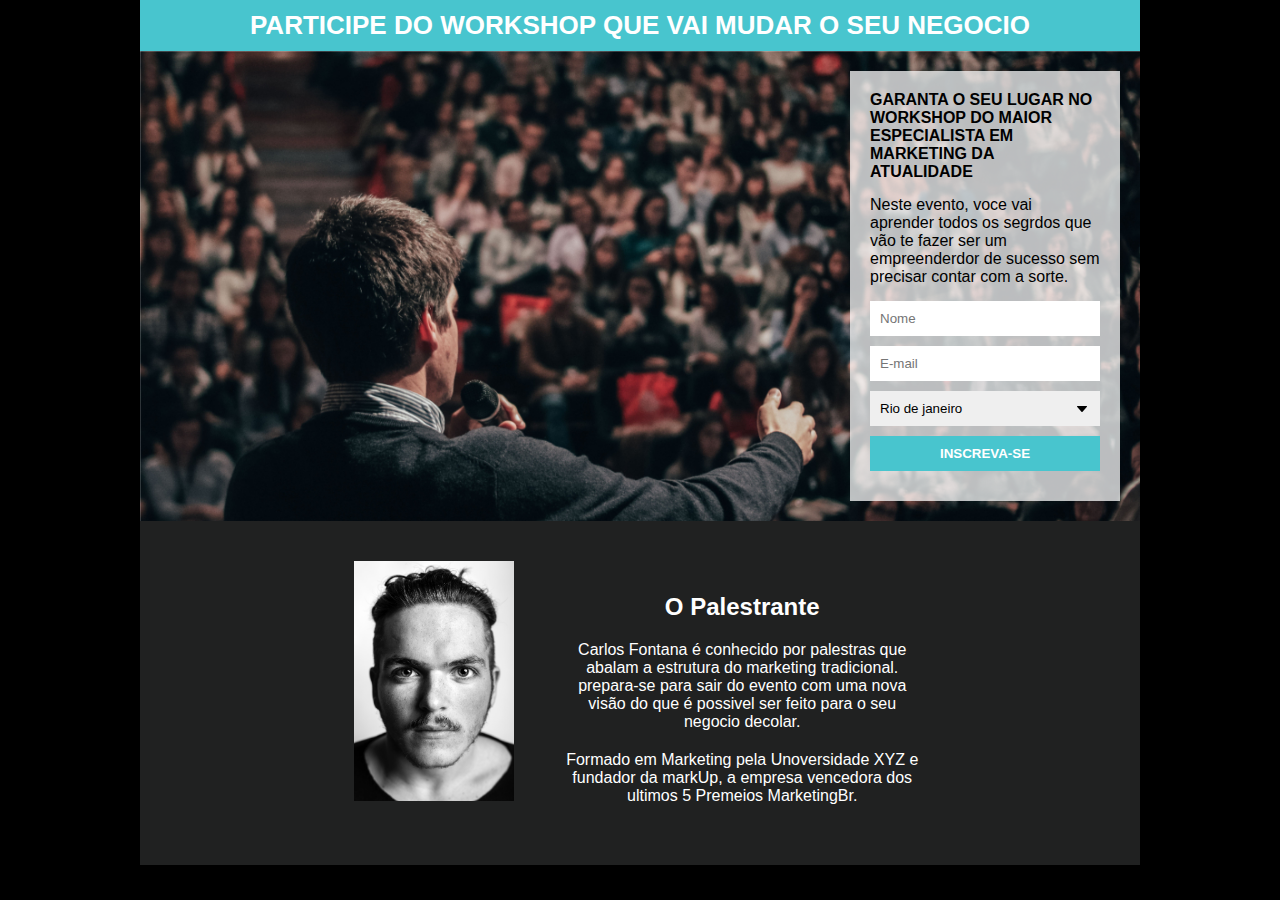
<file: projeto-pg-captura-0.2/images/captura.html>
<!DOCTYPE html>
<html lang="pt-br">
<head>
    <meta charset="UTF-8">
    <meta http-equiv="X-UA-Compatible" content="IE=edge">
    <meta name="viewport" content="width=device-width, initial-scale=1.0">
    <title>Pg-Original02</title>
    <link rel="stylesheet" href="pg-style.css">
    <link rel="shortcut icon" href="ico.png" type="image/x-icon">
</head>
<body>
    <div class="container">
        <header>
            <h1 class="title">
                PARTICIPE DO WORKSHOP QUE VAI MUDAR O SEU NEGOCIO
            </h1>
        </header>
        <section>
            <div class="formContainer">
                <h2 class="mb">
                    GARANTA O SEU LUGAR NO WORKSHOP DO MAIOR ESPECIALISTA EM MARKETING DA ATUALIDADE
                </h2>
                <p class="mb">
                    Neste evento, voce vai aprender todos os segrdos que vão te fazer ser um empreenderdor de sucesso sem precisar contar com a sorte.
                </p>
                <form>
                    <input type="text" id="name" name="name" placeholder="Nome">
                    <input type="email" id="email" name="email" placeholder="E-mail">
                    <select name="place">
                        <option value="rj">
                            Rio de janeiro
                        </option>
                        <option value="sp">
                            são paulo
                        </option>
                        <option value="mg">
                        Minas Gerias
                        </option>
                        <option value="es">
                            Espirito Santo
                        </option>

                    </select>
                    <a href="#"><input type="submit" value="INSCREVA-SE"></a>
                </form>
                
            </div>

        </section>
        <footer>
            <img src="face.jpg" alt="" class="picture">
            <div class="description">
                <h3>O Palestrante</h3>
                <p>
                    Carlos Fontana é conhecido por palestras que abalam a estrutura do marketing tradicional. prepara-se para sair do evento com uma nova visão do que é possivel ser feito para o seu negocio decolar.
                </p>
                <p>
                    Formado em Marketing pela Unoversidade XYZ e fundador da markUp, a empresa vencedora dos ultimos 5 Premeios MarketingBr.
                </p>

            </div>
        </footer>
    </div>
</body>
</html>
</file>
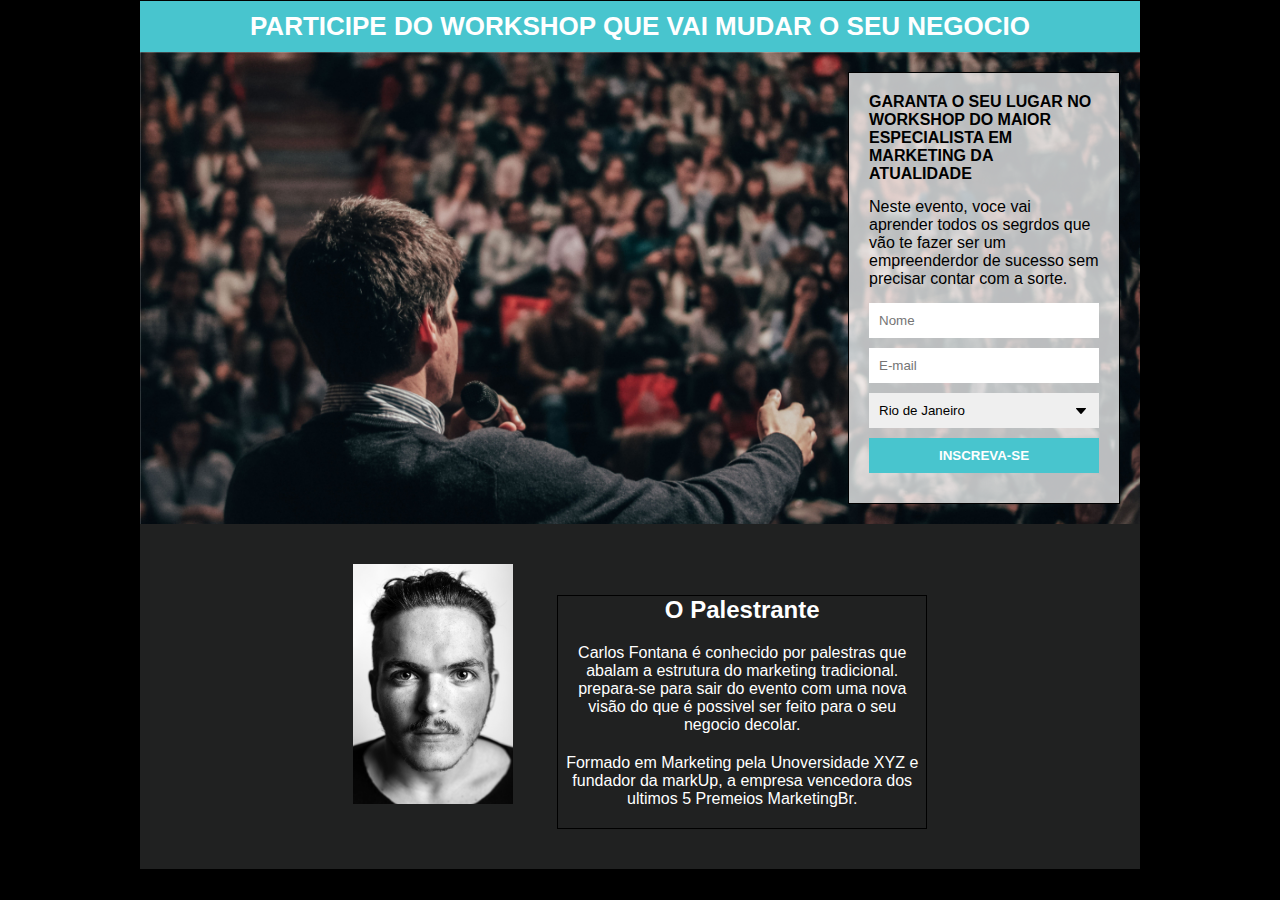
<file: projeto-pg-captura/pg01/pg.html>
<!DOCTYPE html>
<html lang="pt-br">
<head>
    <meta charset="UTF-8">
    <meta http-equiv="X-UA-Compatible" content="IE=edge">
    <meta name="viewport" content="width=device-width, initial-scale=1.0">
    <title>pg-de-login-01</title>
    <link rel="stylesheet" href="log-style.css">
    <link rel="shortcut icon" href="images/ico.png" type="image/x-icon">
</head>
<body>
    <div class="container">
        <header>
            <h1 class="title">
                PARTICIPE DO WORKSHOP QUE VAI MUDAR O SEU NEGOCIO
            </h1>
        </header>
        <section>
            <div class="formContainer">
                <h2 class="mb">
                    GARANTA O SEU LUGAR NO WORKSHOP DO MAIOR ESPECIALISTA EM MARKETING DA ATUALIDADE
                </h2>
                <p class="mb">
                    Neste evento, voce vai aprender todos os segrdos que vão te fazer ser um empreenderdor de sucesso sem precisar contar com a sorte.
                </p>
                <form>
                    <input type="text" id="name" name="name" placeholder="Nome">

                    <input type="email" id="email" name="email" placeholder="E-mail" >

                    <select name="place" >
                        <option value="rj">
                            Rio de Janeiro
                        </option>
                        <option value="sp">
                            São Paulo
                        </option>
                        <option value="mg">
                            Minas Gerias
                        </option>
                        <option value="es">
                            Espirito Santo
                        </option>
                    </select>
                    <input type="submit" value="INSCREVA-SE">
                </form>
            </div>
        </section>

        <footer>
            <img src="images/face.jpg" class="picture">
            <div class="description">
                <h3>O Palestrante</h3>
                <p>
                    Carlos Fontana é conhecido por palestras que abalam a estrutura do marketing tradicional. prepara-se para sair do evento com uma nova visão do que é possivel ser feito para o seu negocio decolar.
                </p>
                <p>
                    Formado em Marketing pela Unoversidade XYZ e fundador da markUp, a empresa vencedora dos ultimos 5 Premeios MarketingBr.
                </p>
            </div>
        </footer>

    </div>
</body>
</html>
</file>
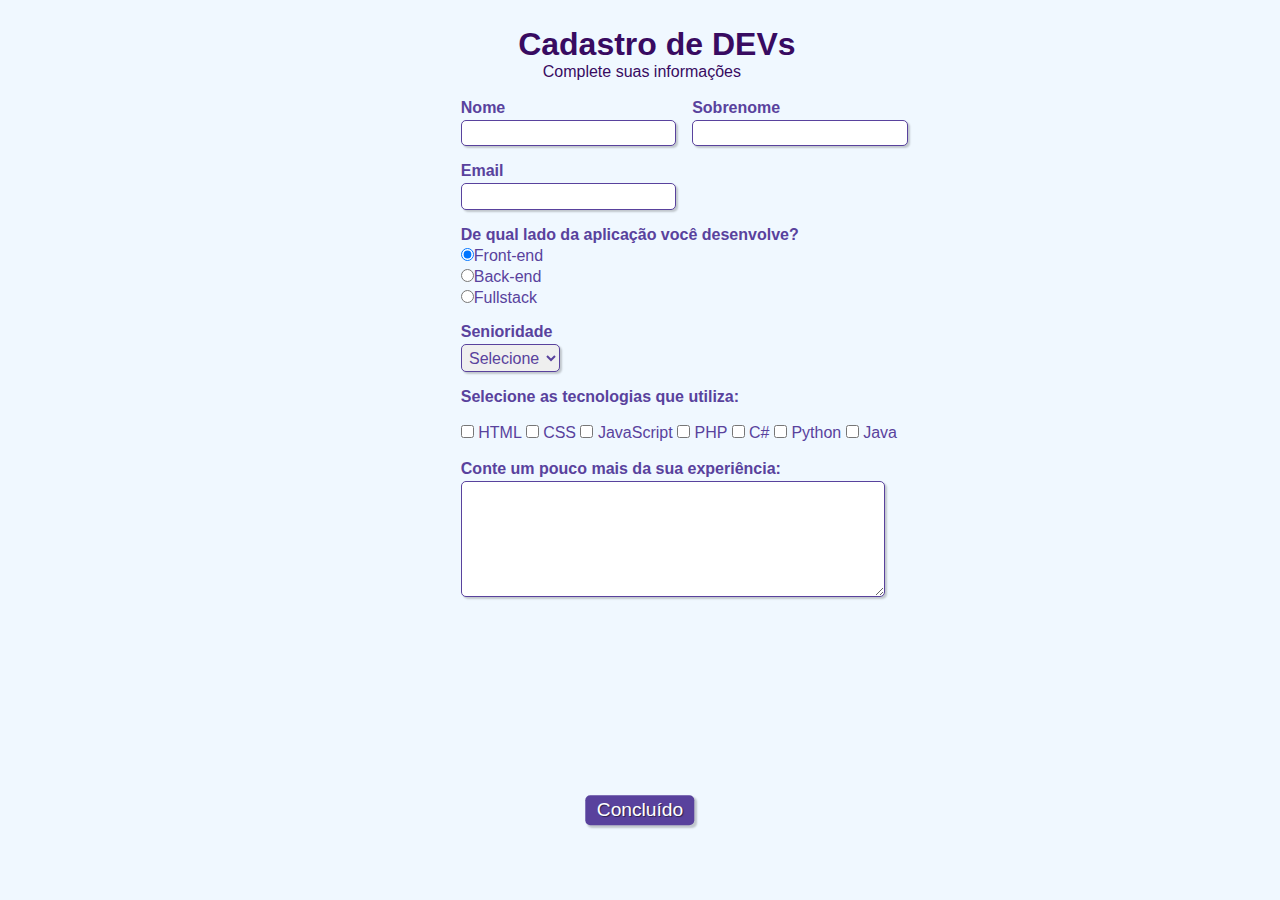
<file: projetos-aleatorio/formulario-rafaella/fomulario.html>
<!doctype html>
<html>

    <head>
        <!-- Metadados -->
        <meta charset="utf-8">
        <meta name="viewport" content="width=device-width, initial-scale=1, shrink-to-fit=no">
    
        <!-- CSS -->
        <link rel="stylesheet" type="text/css" href="formulario.css" media="screen">

        <!-- Título da página (aparece na aba) -->
        <title>Original</title>
    </head>

    <body>  

        <!-- Cabeçalho com título e subtítulo (ambos com css de id "titulo") -->
        <div>
            <h1 id="titulo">Cadastro de DEVs</h1>
            <p id="subtitulo">Complete suas informações</p>
            <br>
        </div>

        <!-- Início do formulário -->
        <form>

            <fieldset class="grupo">
                <!-- Campo do nome com legenda "nome" e css de classe "campo" -->
                <div class="campo">
                    <label for="nome"><strong>Nome</strong></label>
                    <input type="text" name="nome" id="nome" required>
                </div>

                <!-- Campo do sobrenome com legenda "sobrenome" e css de classe "campo" -->
                <div class="campo">
                    <label for="sobrenome"><strong>Sobrenome</strong></label>
                    <input type="text" name="sobrenome" id="sobrenome" required>
                </div>
            </fieldset> 

            <!-- Campo de email com-->
            <div class="campo">
                <label for="email"><strong>Email</strong></label>
                <input type="email" name="email" id="email" required>
            </div>

            <!-- Campo de desenvolvimento web com 3 opções de botões selecionáveis (radio button) e css de classe "campo" -->
            <div class="campo">
                <label><strong>De qual lado da aplicação você desenvolve?</strong></label>
                <label>
                    <input type="radio" name="devweb" value="frontend" checked>Front-end
                </label>
                <label>
                    <input type="radio" name="devweb" value="backend">Back-end
                </label>
                <label>
                    <input type="radio" name="devweb" value="fullstack">Fullstack
                </label>
            </div>

            <!-- Campo de senioridade com 3 opções para escolha (select option) e css de classe "campo" -->
            <div class="campo">
                <label for="senioridade"><strong>Senioridade</strong></label>
                <select id="senioridade" required>
                  <option selected disabled value="">Selecione</option>
                  <option>Júnior</option>
                  <option>Pleno</option>
                  <option>Sênior</option>
                </select>
            </div>

            <fieldset class="grupo">
                <!-- Campo de tecnologias para escolha de 1 ou mais opções para marcar (checkbox) e css de classe "campo" -->
                <div id="check">
                    <label><strong>Selecione as tecnologias que utiliza:</strong></label><br><br>

                    <input type="checkbox" id="tecnologia1" name="tecnologia1" value="HTML">

                    <label for="tecnologia1"> HTML</label>

                    <input type="checkbox" id="tecnologia2" name="tecnologia2" value="CSS">

                    <label for="tecnologia2"> CSS</label>

                    <input type="checkbox" id="tecnologia3" name="tecnologia3" value="JavaScript">

                    <label for="tecnologia3"> JavaScript</label>

                    <input type="checkbox" id="tecnologia4" name="tecnologia4" value="PHP">

                    <label for="tecnologia4"> PHP</label>

                    <input type="checkbox" id="tecnologia5" name="tecnologia5" value="C#">

                    <label for="tecnologia5"> C#</label>

                    <input type="checkbox" id="tecnologia6" name="tecnologia6" value="Python">

                    <label for="tecnologia6"> Python</label>

                    <input type="checkbox" id="tecnologia7" name="tecnologia7" value="Java">

                    <label for="tecnologia7"> Java</label>
                    
                </div>
            </fieldset>

            <!-- Caixa de texto -->
            <div class="campo">
                <br>
                <label for="experiencia"><strong>Conte um pouco mais da sua experiência: </strong></label>
                <textarea rows="6" style="width: 26em" id="experiencia" name="experiencia"></textarea>
            </div>
            

            <!-- Botão para enviar o formulário -->
            
                <button class="botao" type="submit" onsubmit="">Concluído</button> 
                      

        </form>

    </body>

</html>
</file>
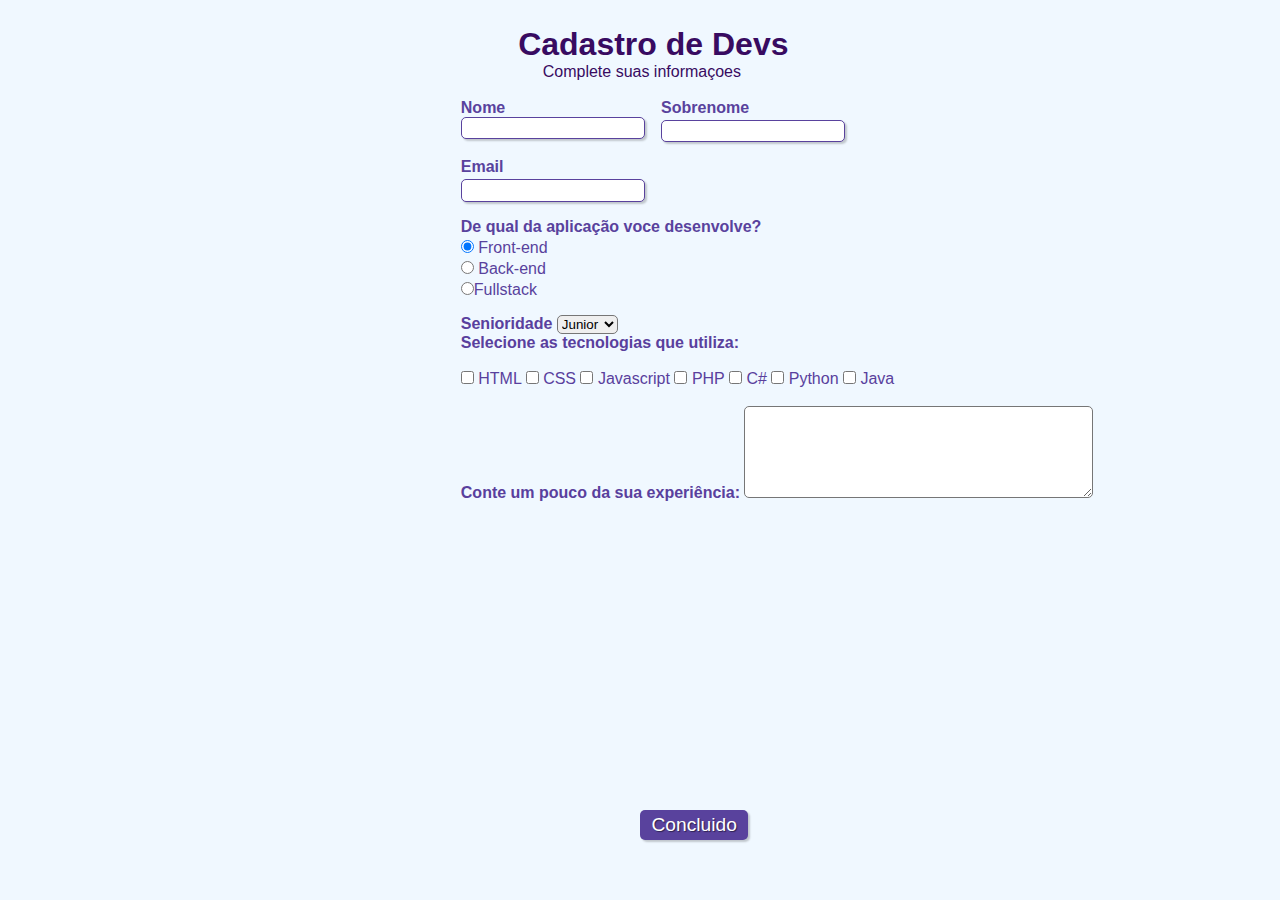
<file: projetos-aleatorio/formulario-rafaella/formulario01.html>
<!DOCTYPE html>
<html lang="pt-br">
<head>
    <meta charset="UTF-8">
    <meta http-equiv="X-UA-Compatible" content="IE=edge">
    <meta name="viewport" content="width=device-width, initial-scale=1.0">
    <link rel="stylesheet" href="style-cadastro.css">
    <title>Cadastrou</title>   
</head>
<body>
    <div>
        <h1 id="titulo">Cadastro de Devs</h1>
        <p id="subtitulo">Complete suas informaçoes</p>
        <br>
    </div>

    <form >
        <fieldset class="grupo">
            <div class="campo">
                <label for="nome"><strong>Nome</strong>
                <input type="text" name="nome" id="nome" required>                
            </div>

            <div class="campo">
                <label for="sobrenome"> <strong>Sobrenome</strong></label>
                <input type="text" name="sobrenome" id="sobrenome" required>
            </div>

        </fieldset>
        <div class="campo">
            <label for="email"> <strong>Email</strong></label>
            <input type="email" name="email" id="email"required>
        </div>
        <div class="campo">
            <label for=""><strong>De qual da aplicação voce desenvolve?</strong></label>
            <label for="">
                <input type="radio" name="devweb" value="frontend" checked> Front-end
            </label>
            <label for="">
                <input type="radio" name="devweb" value="backend" > Back-end
            </label>
            <label for="">
                <input type="radio" name="devweb" value="fullstack">Fullstack
            </label>
        </div>
        <div>
            <label for="senioridade"><strong>Senioridade</strong></label>
            <select  id="senioridade">
                <option>Junior</option>
                <option>Pleno</option>
                <option>Senior</option>
            </select>
        </div>

        <fieldset class="grupo">
            <div id="check">
                <label ><strong>Selecione as tecnologias que utiliza:</strong><br><br>
                <input type="checkbox" id="tecnologia1" name="tecnologia1" value="HTML">
                <label for="tecnologia1">HTML</label>
                <input type="checkbox" id="tecnologia2" name="tecnologia2" value="CSS">
                <label for="tecnologia2">CSS</label>
                <input type="checkbox" id="tecnologia3" name="tecnologia3" value="Javascript">
                <label for="tecnologia3">Javascript</label>
                <input type="checkbox" id="tecnologia4" name="tecnologia4" value="PHP">
                <label for="tecnologia4">PHP</label>
                <input type="checkbox" id="tecnologia5" name="tecnologia5" value="C#">
                <label for="tecnologia5">C#</label>
                <input type="checkbox" id="tecnologia6" name="tecnologia6" value="Python">
                <label for="tecnologia6">Python</label>
                <input type="checkbox" id="tecnologia7" name="tecnologia7" value="Java">
                <label for="tecnologia7">Java</label>
            </div>
        </fieldset>
        <div>
            <br>
            <label><strong>Conte um pouco da sua experiência:</strong></label>
            <textarea name="expeciencia" id="experiencia" rows="6" style="width: 26em;"></textarea>
        </div>
        <button type="submit" class="botao">Concluido</button>

    </form>
</body>
</html>
</file>
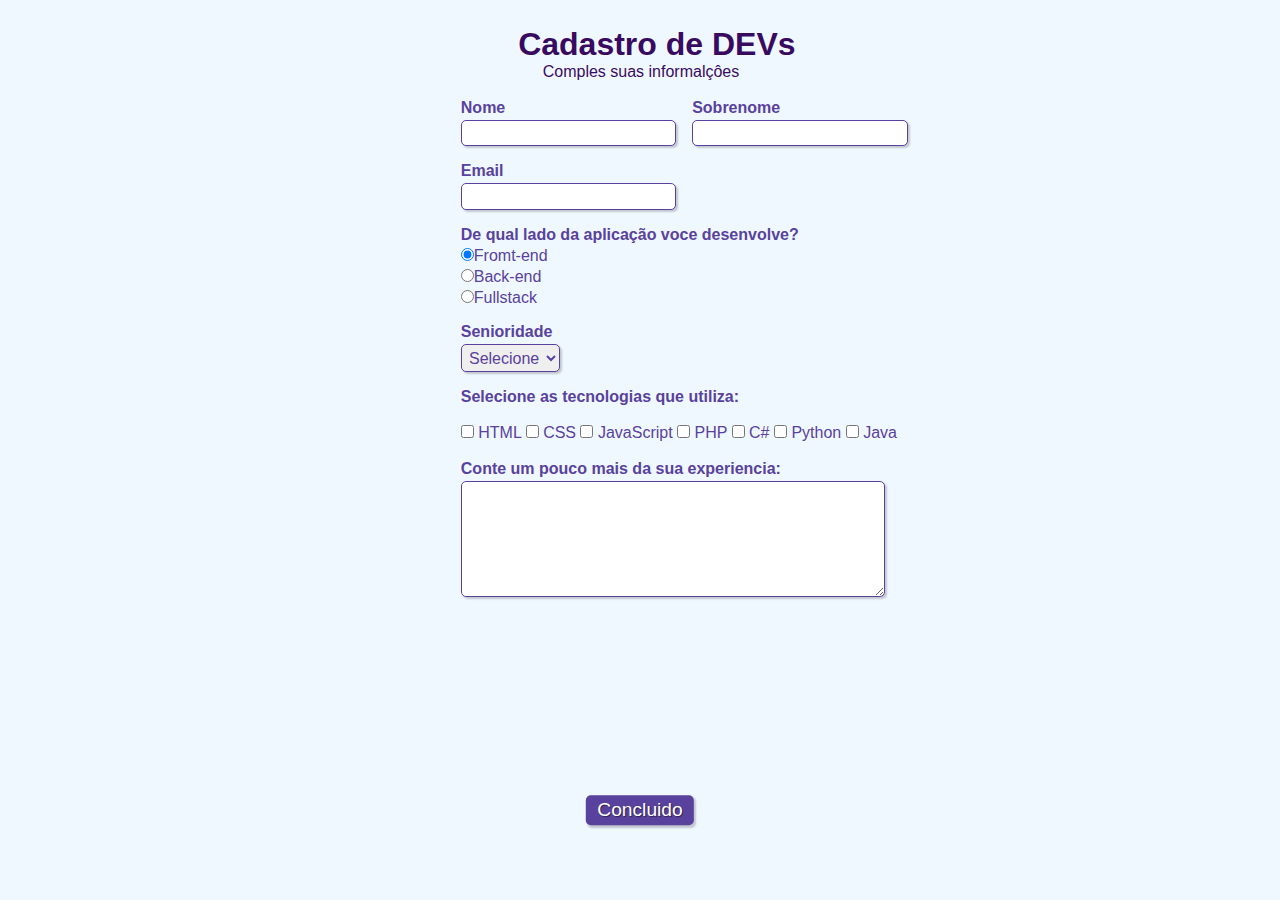
<file: projetos-aleatorio/formulario-rafaella/formulario02.htm>
<!DOCTYPE html>
<html lang="pt-br">
<head>
    <meta charset="UTF-8">
    <meta http-equiv="X-UA-Compatible" content="IE=edge">
    <meta name="viewport" content="width=device-width, initial-scale=1.0">
    <title>Formulario02</title>
    <link rel="stylesheet" href="form02.css">
</head>
<body>
    <!--cabeçalho com titulo e subtitulo-->
    <div>
        <h1 id="titulo">Cadastro de DEVs</h1>
        <p id="subtitulo">
            Comples suas informalçôes
        </p> <br>
    </div>
    <!--Inicio do Formulario-->
    <form >

        <fieldset class="grupo">
            <!--Campo do nome com legenda "nome"e css de css de classe "campo"-->
            <div class="campo">
                <label for="nome">
                    <strong>
                        Nome
                    </strong>
                </label>
                <input type="text" name="nome" id="nome" required>
            </div>
            <!-- Campo do sobrenome com legenda "sobrenome" e css de classe "campo" -->
            <div class="campo">
                <label for="sobrenome">
                    <strong>Sobrenome</strong>
                </label>
                <input type="text" name="sobrenome" id="sobrenome" required>
            </div>
        </fieldset>
        <!-- Campo de email com-->
        <div class="campo">
            <label for="email">
                <strong>
                    Email
                </strong>
            </label>
            <input type="email" name="email" id="email" required>
        </div>
        <!-- Campo de desenvolvimento web com 3 opções de botões selecionáveis (radio button) e css de classe "campo" -->
        <div class="campo">
            <label>
                <strong>
                    De qual lado da aplicação voce desenvolve?
                </strong>
            </label>
            <label>
                <input type="radio" name="devweb" value="frontend" checked>Fromt-end
            </label>
            <label>
                <input type="radio"name="devweb"value="backend">Back-end
            </label>
            <label>
                <input type="radio"name="devweb" value="fullstack">Fullstack
            </label>
        </div>
<!-- Campo de senioridade com 3 opções para escolha (select option) e css de classe "campo" -->

        <div class="campo">
            <label for="senioridade">
                <strong>
                    Senioridade
                </strong>
            </label>
            <select id="senioridade" required>
                <option value="" selected disabled>
                    Selecione
                </option>
                <option>
                    Junior
                </option>
                <option>
                    Pleno
                </option>
                <option>
                    Senior
                </option>
            </select>
        </div>
        
        <fieldset class="grupo">
 <!-- Campo de tecnologias para escolha de 1 ou mais opções para marcar (checkbox) e css de classe "campo" -->      
        <div id="check">
            <label>
                <strong>
                    Selecione as tecnologias que utiliza:
                </strong>
            </label> <br> <br>

            <input type="checkbox" id="tecnologia1"name="tecnologia1" value="HTML">

            <label for="tecnologia1">HTML</label>

            <input type="checkbox" id="tecnologia2" itemid="tecnologia2">

            <label for="tecnologia2">CSS</label>

            <input type="checkbox" id="tecnologia3" name="tecnologia3" value="JavaScript">

            <label for="tecnologia3" > JavaScript</label>

            <input type="checkbox" id="tecnologia4" name="tecnologia4" value="PHP">

            <label for="tecnologia4">PHP</label>

            <input type="checkbox" id="tecnologia5" name="tecnologia5" value="C#">

            <label for="tecnologia5">C#</label>

            <input type="checkbox" id="tecnologia6" name="tecnologia6" value="Python">

            <label for="tecnologia6">Python</label>

            <input type="checkbox" id="tecnologia7" name="tecnologia7" value="Java">

            <label for="tecnologia7">Java</label>

        </div>
        </fieldset>

        <div class="campo">
            <br>
            <label for="expeciencia">
                <strong>
                    Conte um pouco mais da sua experiencia:
                </strong>
            </label>
            <textarea name="expeciencia" id="expeciencia"  rows="6" style="width: 26em;"></textarea>
        </div>

        <button class="botao" type="submit" onsubmit="">
            Concluido
        </button>

    </form>
</body>
</html>
</file>
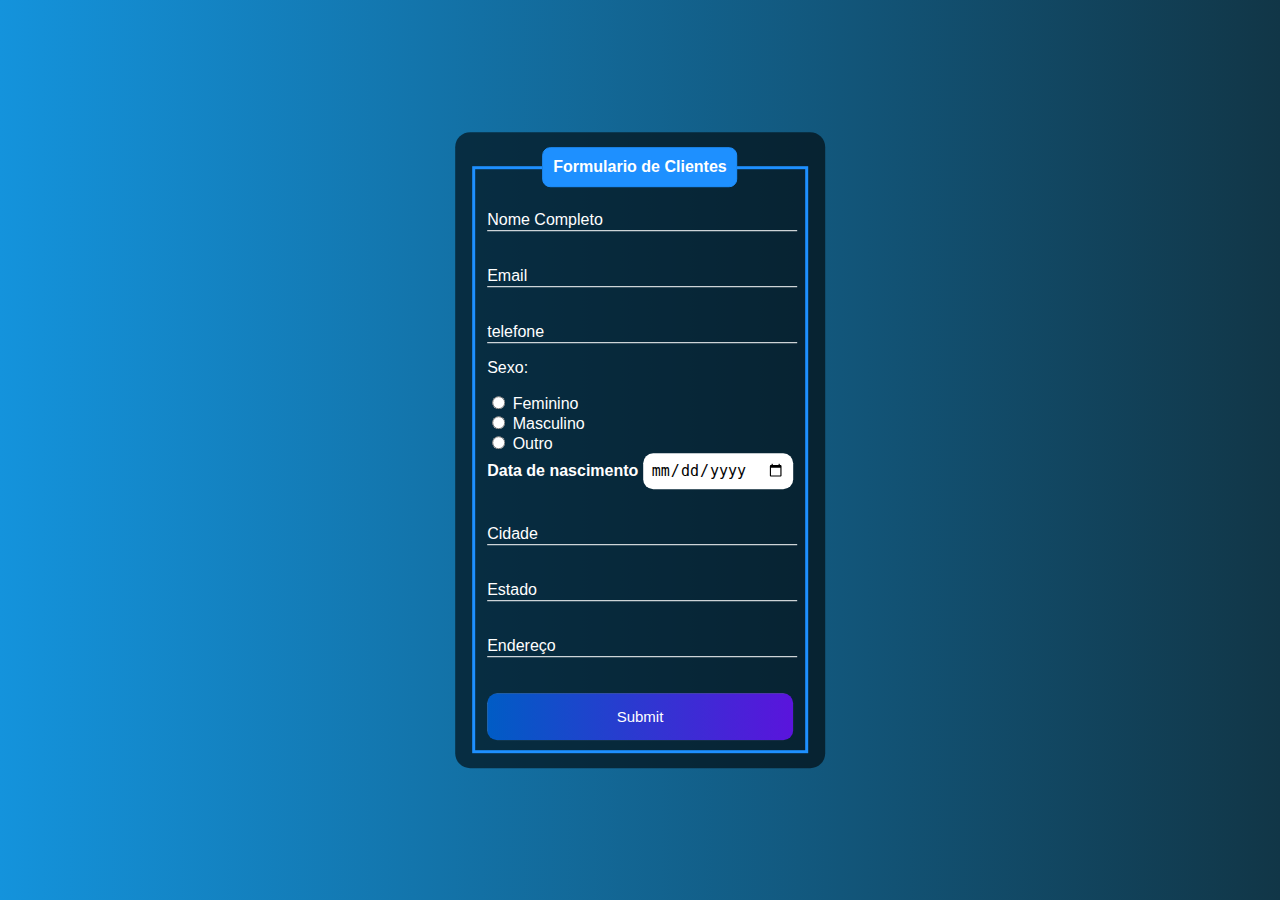
<file: tela-de-login-exer/pag.01/tela-login-gustavo.html>
<!DOCTYPE html>
<html lang="pt-br">
<head>
    <meta charset="UTF-8">
    <meta http-equiv="X-UA-Compatible" content="IE=edge">
    <meta name="viewport" content="width=device-width, initial-scale=1.0">
    <title>Gustavo</title>
    <link rel="stylesheet" href="log-style.css">
    <style>
        /*
        fieldset (vai cria essa linha que esta em volta)

        legenda é para deixar com legenda.

        label é pr pode escrever o nome.
        */
    </style>
</head>
<body>
    <div class="box">
        <form action="">
            <fieldset>
                <legend>
                    <strong>Formulario de Clientes</strong>
                </legend>
                <br>
                <div class="inputBox">
                    <input type="text" name="nome" id="nome" class="inputUser" required>
                    <label for="nome" class="labelInput">Nome Completo</label>
                </div>
                <br><br>
                
                <div class="inputBox">
                    <input type="text" name="email" id="email" class="inputUser" required>
                    <label for="email" class="labelInput">Email</label>
                </div>
                <br><br>
                <div class="inputBox">
                    <input type="tel" name="telefone" id="telefone" class="inputUser" required>
                    <label for="telefone" class="labelInput">telefone</label>
                </div>
                
                <p>Sexo:</p>
                <input type="radio" id="feminino" name="genero" value="feminino" required>
                <label for="feminino"> Feminino</label>
                <br>

                <input type="radio" id="masculino" name="genero" value="masculino" required>
                <label for="masculino">Masculino</label>
                <br>

                <input type="radio" id="outro" name="genero" value="outro" required>
                <label for="outro">Outro</label>
                <br>

                <div class="inputBox">
                    <label for="data-de-nascimento"><strong>Data de nascimento</strong>
                        
                    </label>
                    <input type="date" name="data-nascimento" id="data_nascimento"  required>
                </div>
                <br><br>
                <div class="inputBox">
                    <input type="text" name="cidade" id="cidade" class="inputUser" required>
                    <label for="cidade" class="labelInput">Cidade</label>
                </div>
                <br><br>
                <div class="inputBox">
                    <input type="text" name="estado" id="estado" class="inputUser" required>
                    <label for="estado" class="labelInput">
                        Estado
                    </label>
                </div>
                <br><br>
                <div class="inputBox">
                    <input type="text" name="endereco" id="endereco" class="inputUser" required>
                    <label for="endereco" class="labelInput">Endereço</label>
                </div>
                <br><br>
                <input type="submit" name="submit" id="submit">
            </fieldset>
        </form>
    </div>
</body>
</html>
</file>
<file: Pagina-de-conteudo/images-pg-cont/pagiona-de-conteudo.css>
body
{
    font-family: 'Open Sans', Arial, Helvetica, sans-serif ;
    margin: 0;
    padding: 0;
    color: #555;
}
h1, h2
{
    color: #111;
}
  
.top-bar
{
    background-color: #333;
    color: white;
    font-size: 24px;
    font-weight: 700; 
    text-align: center;
    padding: 8px;
    border-bottom   : 5px solid #fd8a24;

}
/* usando . quando é class*/
/* tds os seletores  */

.container
{
    max-width: 888px; /* o maximo de autura*/
    margin: auto; /*para deixar centralizado*/
    padding: 30px; /* para deixar um espaço na parede ate o conteudo*/
}

.headline
{
    font-size: 56px; /*para mudar o tamanho da letra*/
    line-height: 64px; /*distancia das linha, normalmente é usado 8px a mais que o da fonte.*/

}
.subtitle
{
    font-weight: 400; /*é o peso da fonte, como que mais fraca é usado 400 (h2 ja vem com uma letra forte, ai usa isso para deixar maus fraco)*/
    font-size: 20px; /* para diminuir a fonte*/

}

.author
{
    font-weight: bold; /*fonte mais forte*/
    font-size: 0.8em;

}
.social-icons
{
    margin-top: 10px;
}
.social-icon
{
    width: 20px;
    padding: 10px 10px 10px 0;
}
a{
    text-decoration: none; /*para tira o efeito de texto que fica na tag*/
    color: #fd8a24 ;
    font-weight: 700;
}
.content
{
    max-width: 648px;
    margin: auto;
}
p
{
    font-size: 20px;
    line-height: 32px;
}
.cta
{
    font-size: 20px;
    margin: 30px 0;
}
figure
{
    padding:0 ;
    margin: 40px 0;
    font-size: 12px;
}
figure>img
{
    width: 100%;
}
.footer
{
    background-color: #333;
    height: 100px;  
}
</file>
<file: projeto-pg-captura/pg-original.css>
*
{
    margin: 0;
    padding: 0;
}
body
{
    font-family: Arial, Helvetica, sans-serif;
    background-color: black;
}
.container
{
    max-width: 1000px;
    margin: auto;
}

header
{
    background-color: #48c5ce;
    text-align: center;
    color: white;
    padding: 10px;
}
.title
{
font-size: 26px;
}
section
{
    padding: 20px;
    background-image: url('./images/people.jpg');
    background-size: cover;
    overflow: hidden;/*vai fazer a imagen prencer td que tem para prencher.*/
}
.formContainer
{
    max-width: 230px;
    background-color: #ffffffbb;
    padding: 20px;
    float: right;
}
h2
{
    font-size: 16px;
}
.mb
{
    margin-bottom: 15px;
}
input, select
{
    width: 100%;
    box-sizing: border-box;
    padding: 10px;
    border: none;
    margin-bottom: 10px;
}
input[type="submit"]
{
    color: white;
    background-color: #48c5ce;
    font-weight: bold;
}
select
{
    -moz-appearance:none;
    -webkit-appearance:none;
    appearance:none;

    background-image: url('./images/arrow.jpg');
    background-repeat: no-repeat;

    background-position-x: calc(100% - 10px) ;
    background-position-y: center ;
    
}
footer
{
    background-color: #202121;
    padding: 40px;
    text-align: center;
}

.picture
{
   width: 160px; 
}
.description
{
    display: inline-block;
    color: white;
    max-width: 40%;
    margin-left: 40px;
}
.descriptin p, .description h3
{
    margin-bottom: 20px;

}
.descriptin h3 
{
    font-size: 24px;
}
</file>
<file: Pagina-de-conteudo/images-pg-cont/style-002.css>
body
{
    font-family: 'Open Sans', Arial, Helvetica, sans-serif;
    margin: 0;
    padding: 0;
    color: #555;
}
h1,h2
{
    color: #111;
}
.top-bar
{
    background-color: #333;
    color: white;
    font-size: 24px;
    font-weight: 700;
    text-align: center;
    padding: 8px;
    border-bottom: 5px solid #fd8a24;    
}
.container
{
    max-width: 888px;
    margin: auto;
    padding: 30px;
}
.headline
{
    font-size: 56px;
    line-height: 64px;
}
.subtitle
{
    font-weight: 400;
    font-size: 20px;
}
.author
{
    font-weight: bold;
    font-size: 0.8em;
}
.social-icons
{
    margin-top:10PX ;    
}
.social-icon
{
    width: 20px;
    padding: 10px 10px 10px 0;
}
a
{
    text-decoration: none;
    color: #fd8a24;
    font-weight: 700;    
}
.content
{
    max-width: 648px;
    margin: auto;
}
p
{
    font-size: 20px;
    line-height: 32px;
}
.cta
{
    font-size: 20px;
    margin: 30px 0;
}
figure
{
    padding: 0;
    margin: 40px 0;
    font-size: 12px;
}
figure>img
{
    width: 100%;
}
.footer
{
    background-color: #333;
    height: 100px;
}
</file>
<file: Pagina-de-conteudo/images-pg-cont/style-003.css>
body
{
    font-family: 'Open Sans', Arial, Helvetica, sans-serif;
    margin: 0;
    padding: 0;
    color: #555;
}
h1, h2
{
    color: #111;
}
.top-bar
{
    background-color: #333;
    color: white;
    font-size: 24px;
    font-weight: 700;
    text-align: center;
    padding: 8px;
    border-bottom: 5px solid #fd8a24;
}
.container
{
    max-width: 888px;
    margin: auto;
    padding: 30px;
}
.headline
{
    font-size: 56px;
    line-height: 64px;
}
.subtitle
{
    font-weight: 400;
    font-size: 20px;
}
.author
{
    font-weight: bold;
    font-size: 0.8em;
}
.social-icons
{
    margin-top: 10px;
}
.social-icon
{
    width: 20px;
    padding: 10px 10px 10px 0;
}
a
{
    text-decoration: none;
    color: #fd8a24;
    font-weight: 700;
}
.content
{
    max-width: 648px;
    margin: auto;
}
p
{
    font-size: 20px;
    line-height: 32px;
}
.cta
{
    font-size: 20px;
    margin: 30px 0;
}
figure
{
    padding: 0;
    margin: 40px 0;
    font-size: 12px;
}
figure>img
{
    width: 100%;
}
.footer
{
    background-color: #333;
    height: 100px;
}
</file>
<file: projeto-pg-captura-0.2/images/pg-style.css>
*
{
margin: 0;
padding: 0;
}
body
{
    font-family: Arial, Helvetica, sans-serif;
    background-color: black;
}
.container
{
    max-width: 1000px;
    margin: auto;
}
header
{
    background-color:#48c5ce;
    text-align: center;
    color: white;
    padding: 10px;
}
.title
{
    font-size: 26px;
}
section
{
    padding: 20px;
    background-image: url('./people.jpg');
    background-size: cover;
    overflow: hidden;/*vai fazer a imagens prencher td que tem pr prencher*/
}
.formContainer
{
    max-width: 230px;
    background-color: #ffffffbb;
    padding: 20px;
    float: right;
}
h2
{
    font-size: 16px;
}
.mb
{
    margin-bottom: 15px;
}
input, select
{
    width: 100%;
    box-sizing: border-box;
    padding: 10px;
    border: none;
    margin-bottom: 10px;
}
input[type="submit"]
{
    color:white ;
    background-color: #48c5ce;
    font-weight: bold;
}
select
{
    -moz-appearance:none;
    -webkit-appearance:none;
    appearance:none;

    background-image: url('./arrow.jpg');
    background-repeat: no-repeat;

    background-position-x: calc(100% - 10px) ;
    background-position-y: center ;
}
footer
{
    background-color: #202121;
    padding: 40px;
    text-align: center;
}
.picture
{
    width: 160px;
}
.description
{
    display: inline-block;
    color: white;
    max-width: 40%;
    margin-left: 40px;
}
.description p, .description h3
{
    margin-bottom: 20px;
}
.description h3
{
    font-size: 24px;
}
</file>
<file: projeto-pg-captura/pg01/log-style.css>
*
{
    margin: 0;
    padding: 0;
}
body
{
    font-family: Arial, Helvetica, sans-serif;
    background-color: black;
}
.container
{
    max-width: 1000px;
    margin: auto;
}
header
{
    background-color: #48c5ce;
    text-align: center;
    color: white;
    padding: 10px;
}
.title
{
    font-size: 26px;
}
section
{
    padding: 20px;
    background-image: url('./images/people.jpg');
    background-size: cover;
    overflow: hidden;
}
.formContainer
{
    max-width: 230px;
    background-color:#ffffffbb ;
    padding: 20px;
    float: right;
}
h2
{
    font-size: 16px;
}
.mb
{
    margin-bottom: 15px;
}
input, select
{
    width: 100%;
    box-sizing: border-box;
    padding: 10px;
    border: none;
    margin-bottom: 10px;
}
input[type="submit"]
{
    color: white;
    background-color: #48c5ce;
    font-weight: bold;
}
select
{
    -moz-appearance:none;
    -webkit-appearance:none;
    appearance:none;

    background-image: url('./images/arrow.jpg');
    background-repeat: no-repeat;

    background-position-x: calc(100% - 10px) ;
    background-position-y: center ;
    
}
footer
{
    background-color:#202121 ;
    padding: 40px;
    text-align: center;
}
.picture
{
    width: 160px;
}
.description
{
    display: inline-block;
    color: white;
    max-width: 40%;
    margin-left: 40px;
}
.description p, .description h3
{
    margin-bottom: 20px;

}
.description h3 
{
    font-size: 24px;
}




div
{
    border: 1px solid black;
}
</file>
<file: projetos-aleatorio/formulario-rafaella/formulario.css>
* {
    margin: 0;
    padding: 0;
}

/* Elementos com o ID "titulo" */
#titulo {
    font-family: sans-serif;
    color: #380B61;
    margin-left: 7%;
} 

/* Elementos com o ID "subtitulo" */
#subtitulo {
    font-family: sans-serif;
    color: #380B61;
    margin-left: 10%;
} 

#check{
    display: inline-block;
}

/* Elementos de tag <fieldset>*/
fieldset {
    border: 0;
}

/* Elemento de tag <body> */
body{
    background-color: #F0F8FF;
    font-family: sans-serif;
    font-size: 1em;
    color: #59429d;
    margin-left: 36%;
    margin-top: 2%;
    justify-content: center;
}

/* Elementos de tags <body>, <input>, <Select>, <textarea> e <button> */
input, select, textarea, button {
    font-family: sans-serif;
    font-size: 1em;
    color: #59429d;
    border-radius: 5px;
}

/* Elementos de classe "grupo" nos estados das pseudoclasses "before" e "after" */
.grupo:before, .grupo:after {
    display: table;
}

/* Elementos de classe "grupo" no estado da pseudoclasse "after" */
.grupo:after {
    clear: both;
}

/* Elementos de classe "campo" */
.campo {
    margin-bottom: 1em;
}

/* Elementos de classe "campo" de tag <label> */
.campo label {
    margin-bottom: 0.2em;
    color: #59429d;
    display: block;
}

/* Elementos de classe "campo" ou "grupo" de tag <fieldset> */
fieldset.grupo .campo {
    float:  left;
    margin-right: 1em;
}

/* Elementos de classe "campo" das tags <input> com atributo text e email, da tag <select> e da tag <textarea>*/
.campo input[type="text"], .campo input[type="email"], .campo select, .campo textarea {
    padding: 0.2em;
    border: 1px solid #59429d;
    box-shadow: 2px 2px 2px rgba(0,0,0,0.2);
    display: block;
}

/* Elementos de classe "campo" de tag <select> e <option>*/
.campo select option {
    padding-right: 1em;
}

/* Elemento de classe "campo" com tag <input>, <select> e <textarea> tocas com estado da pseudoclasse "focus"*/
.campo input:focus, .campo select:focus, .campo textarea:focus {
    background: #E0E0F8;
}

/* Elemento de classe "botao" */
.botao {
    font-size: 1.2em;
    background: #59429d;
    border: 0;
    margin-bottom: 1em;
    color: #ffffff;
    padding: 0.2em 0.6em;
    box-shadow: 2px 2px 2px rgba(0,0,0,0.2);
    text-shadow: 1px 1px 1px rgba(0,0,0,0.5);
    position: absolute;
    top: 90%;
    left: 50%;
    margin-right: -50%;
    transform: translate(-50%, -50%)
}

/* Elemento de classe "botao" com o estado da pseudoclasse "hover" */
.botao:hover {
    background: #CCBBFF;
    box-shadow: inset 2px 2px 2px rgba(0,0,0,0.2);
    text-shadow: none;
}

/* Elementos de classe botão e de tag <select> */
.botao, select{
    cursor: pointer;
}
</file>
<file: projetos-aleatorio/formulario-rafaella/style-cadastro.css>
*
{
    margin: 0;
    padding: 0;
}
#titulo
{
    font-family: sans-serif;
    color: #380B61;
    margin-left: 7%;
}
#subtitulo
{
    font-family: sans-serif;
    color: #380B61;
    margin-left: 10%;    
}
fieldset
{
    border: 0;
}
body
{
    background-color: #f0f8ff;
    font-family: sans-serif;
    font-size: 1em;
    color: #59409d;
    margin-left: 36%;
    margin-top: 2%;
    justify-content: center;
}
input,select,textarea,button
{
    border-radius: 5px;
}
.campo
{
    margin-bottom: 1em;
}
.campo label
{
    margin-bottom: 0.2em;
    color: #59429d;
    display: block;
}
fieldset.grupo .campo
{
    float: left;
    margin-right: 1em;
}
.campo input[type="text"], .campo input[type="email"], .campo select, .campo textarea
{
    padding: 0.2em;
    border: 1px solid #59429d;
    box-shadow: 2px 2px 2px rgba(0,0,0,0.2);
    display: block;
}
.campo select option
{
    padding-right: 1em;
}
.campo input:focus, .campo select:focus, .campo textarea:focus
{
    background: #e0e0f8;
}
.botao
{
    font-size: 1.2em;
    background: #59429d;
    border: 0;
    margin-bottom: 1em;
    color: #fff;
    padding: 0.2em 0.6em;
    box-shadow: 2px 2px 2px rgba(0,0,0,0.2);
    text-shadow: 1px 1px 1px rgba(0,0,0,0.5);
    position: absolute;
    top: 90%;
    left: 50%;
    margin-right: -50%;
    transform: translate(-50% -50%);
}
.botao:hover
{
    background: #ccbbff;
    box-shadow: inset 2px 2px 2px rgba(0,0,0,0.2);
    text-shadow: none;
}
#check
{
    display: block;
}
</file>
<file: projetos-aleatorio/formulario-rafaella/form02.css>
*
{
    margin: 0;
    padding: 0;
}
/* Elementos com o ID "titulo" */
#titulo
{
    font-family: sans-serif;
    color: #380b61;
    margin-left: 7%;
}
/* Elementos com o ID "subtitulo" */
#subtitulo
{
    font-family: sans-serif;
    color: #380b61;
    margin-left: 10%;
}
#check{
    display: inline-block;
}
/* Elementos de tag <fieldset>*/
fieldset
{
    border: 0;
}
/* Elemento de tag <body> */
body
{
    background-color: #F0F8FF;
    font-family: sans-serif;
    font-size: 1em;
    color:#59429d;
    margin-left:36%;
    margin-top: 2%;
    justify-content: center;
}
/* Elementos de tags <body>, <input>, <Select>, <textarea> e <button> */
input,select,textarea,button
{
    font-family: sans-serif;
    font-size: 1em;
    color: #59429d;
    border-radius: 5px;
}
/* Elementos de classe "grupo" nos estados das pseudoclasses "before" e "after" */
.grupo:before, .grupo:after
{
    display: table;
}
/* Elementos de classe "grupo" no estado da pseudoclasse "after" */
.grupo:after
{
    clear: both;
}
.campo
{
    margin-bottom: 1em;
}
/* Elementos de classe "campo" de tag <label> */

.campo label
{
    margin-bottom: 0.2em;
    color: #59429d;
    display: block;
}
/* Elementos de classe "campo" ou "grupo" de tag <fieldset> */
fieldset.grupo .campo
{
    float: left;
    margin-right: 1em;
}


/* Elementos de classe "campo" das tags <input> com atributo text e email, da tag <select> e da tag <textarea>*/
.campo input[type="text"], .campo input[type="email"], .campo select, .campo textarea {
    padding: 0.2em;
    border: 1px solid #59429d;
    box-shadow: 2px 2px 2px rgba(0,0,0,0.2);
    display: block;
}

/* Elementos de classe "campo" de tag <select> e <option>*/
.campo select option {
    padding-right: 1em;
}

/* Elemento de classe "campo" com tag <input>, <select> e <textarea> tocas com estado da pseudoclasse "focus"*/
.campo input:focus, .campo select:focus, .campo textarea:focus {
    background: #E0E0F8;
}

/* Elemento de classe "botao" */
.botao {
    font-size: 1.2em;
    background: #59429d;
    border: 0;
    margin-bottom: 1em;
    color: #ffffff;
    padding: 0.2em 0.6em;
    box-shadow: 2px 2px 2px rgba(0,0,0,0.2);
    text-shadow: 1px 1px 1px rgba(0,0,0,0.5);
    position: absolute;
    top: 90%;
    left: 50%;
    margin-right: -50%;
    transform: translate(-50%, -50%)
}

/* Elemento de classe "botao" com o estado da pseudoclasse "hover" */
.botao:hover {
    background: #CCBBFF;
    box-shadow: inset 2px 2px 2px rgba(0,0,0,0.2);
    text-shadow: none;
}

/* Elementos de classe botão e de tag <select> */
.botao, select{
    cursor: pointer;
}
</file>
<file: tela-de-login-exer/pag.01/log-style.css>
/**
{
    padding: 0;
    margin: 0;
}*/
/*div.inputBox
{
    padding:20px;
}*/

body{
    font-family: Arial, Helvetica, sans-serif;    
    background-image: linear-gradient(to right, rgb(20, 147, 220), rgb(17, 54, 71));    
    
}
.box
{
    color: white;
    position: absolute;
    /*centralizar */
    top: 50%;
    left: 50%;
    transform: translate(-50%, -50%);
    background-color: rgba(0, 0, 0, 0.6);
    padding: 15px;
    border-radius: 15px;
    /* width: 20%;*/
}
fieldset
{
    border: 3px solid dodgerblue;
}
legend
{
    border: 1px solid dodgerblue;
    padding: 10px ;
    text-align: center;
    background-color: dodgerblue;
    border-radius: 8px;
}
.inputBox
{
    position: relative;
    
}
.inputUser
{

    background: none;
    border: none;
    border-bottom: 1px solid white;
    outline: none;
    color: white;
    font-size: 15px;
    width: 100%;
    letter-spacing: 2px;


}
.labelInput
{
    position: absolute;
    top: 0;
    left: 0;
    pointer-events: none;
    transition: .5s;
}
.inputUser:focus ~ .labelInput,
.inputUser:valid ~ .labelInput
{
    top: -20px;
    font-size: 12px;
    color: dodgerblue;
}
#data_nascimento
{
border: none;
padding: 8px;
border-radius: 10px;
outline: none;
font-size: 15px;
}
#submit
{
background-image: linear-gradient(to right, rgb(0, 92, 197), rgb(90, 20, 220));
width: 100%;
border: none;
padding: 15px;
color: white;
font-size: 15px;
cursor: pointer;
border-radius: 10px;
}
#submit:hover
{
    background-image: linear-gradient(to right, rgb(0, 80, 172), rgb(80, 19, 195));
}
</file>
